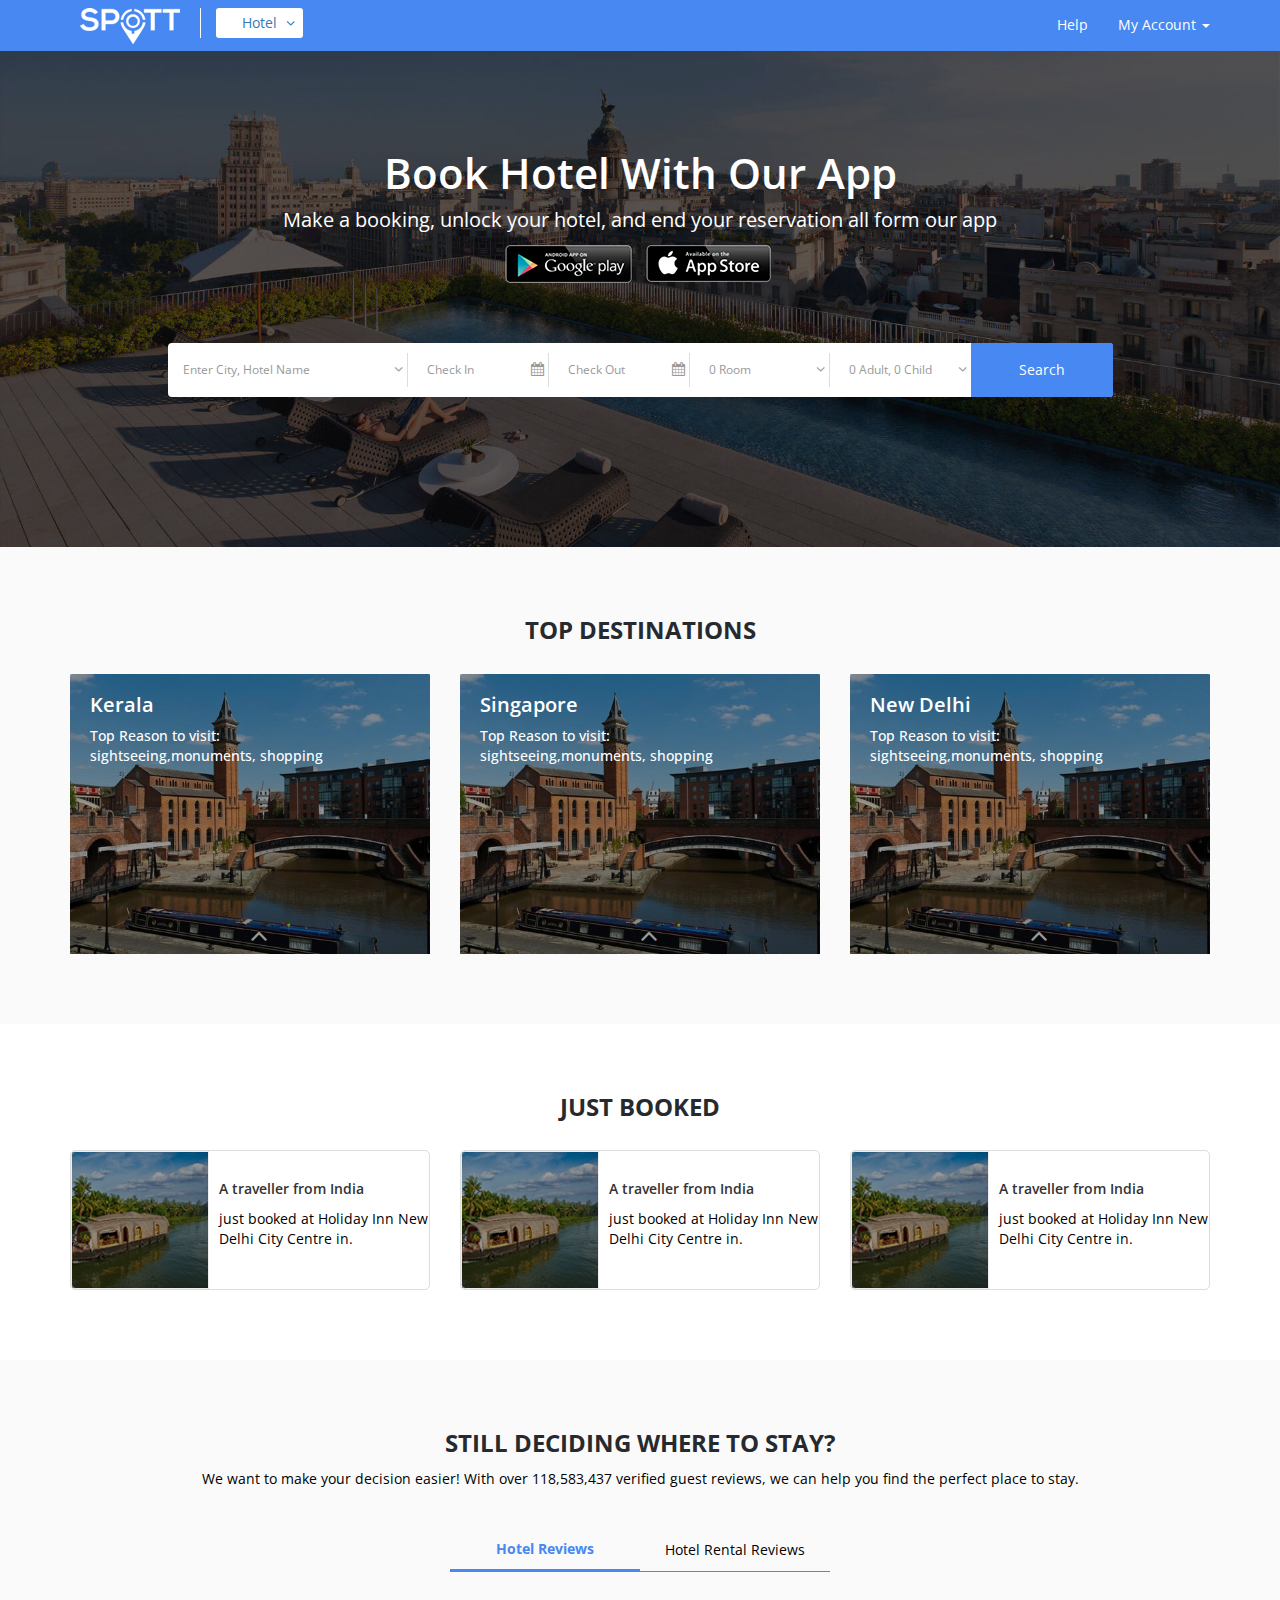
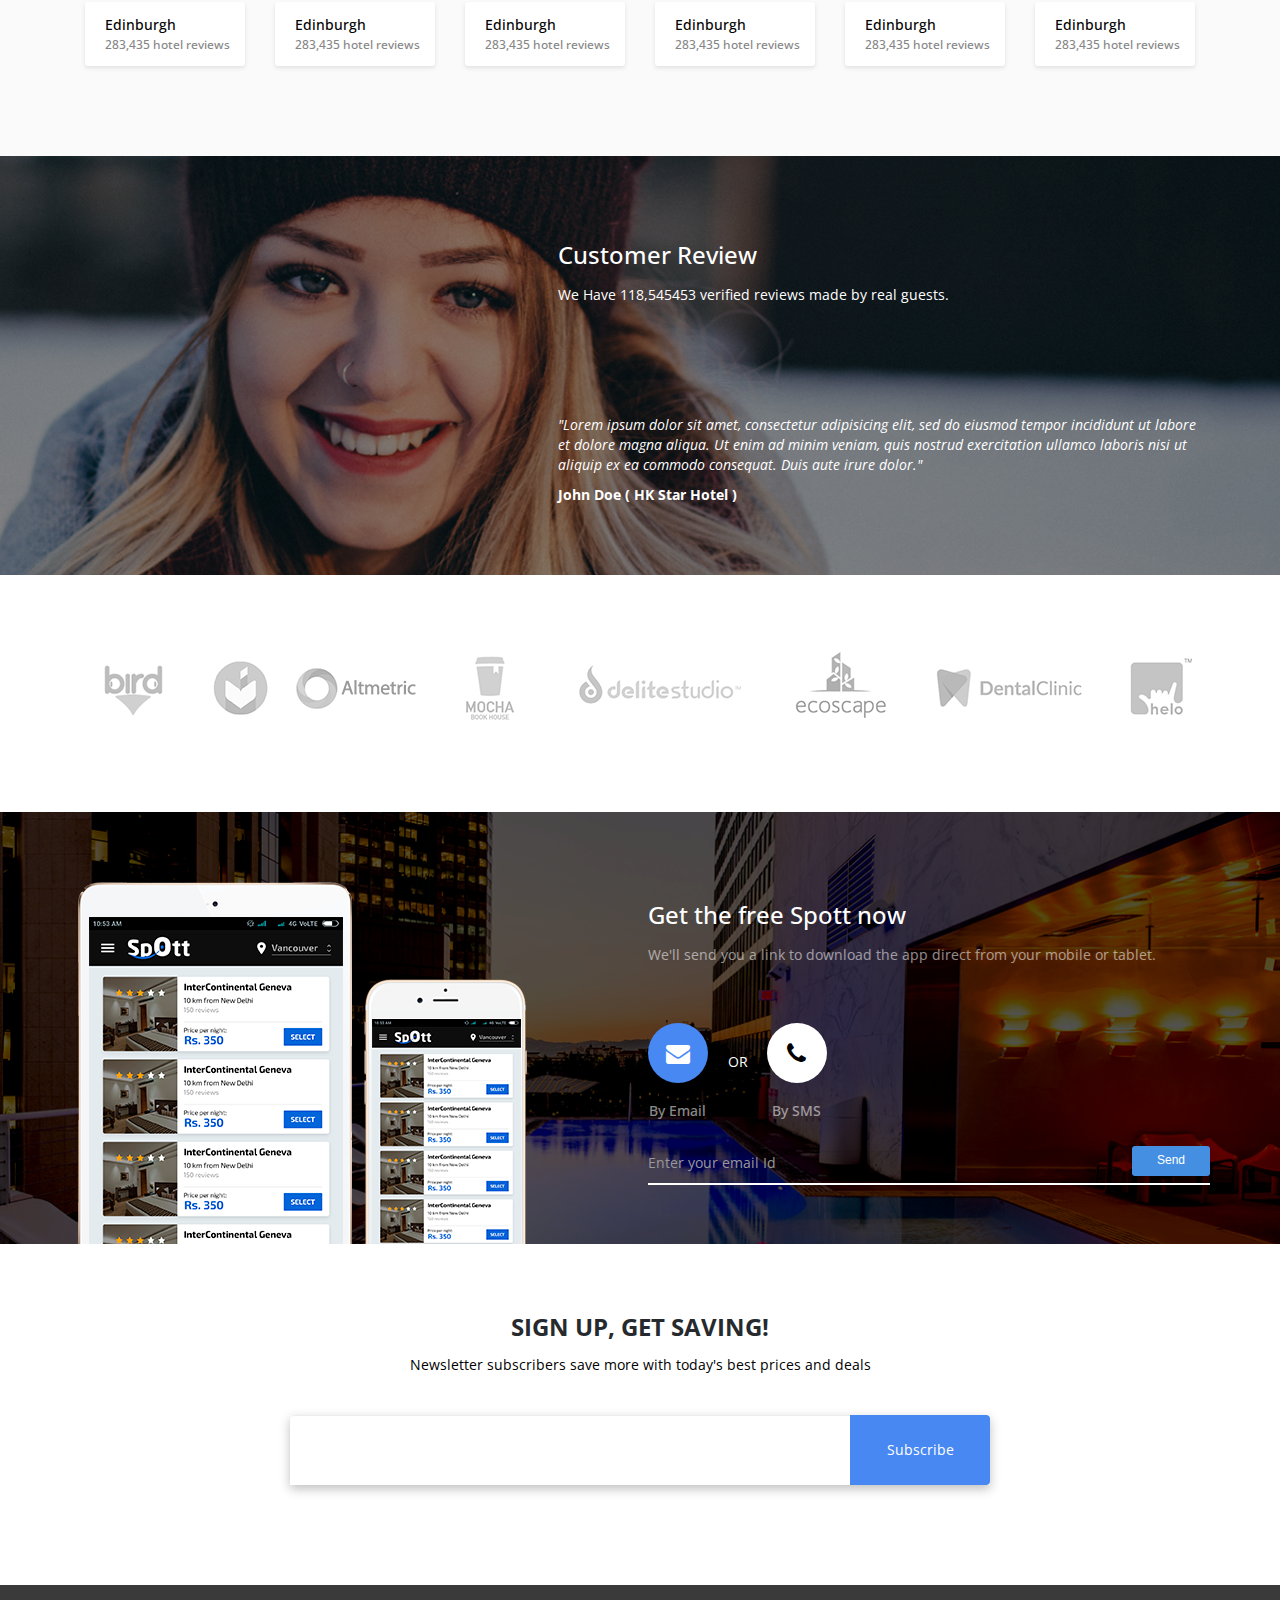
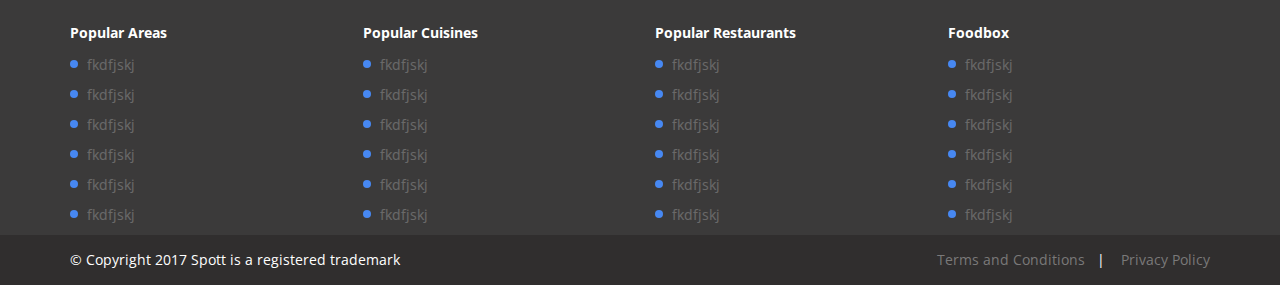
<file: index.html>
<!DOCTYPE html>
<html lang="en">
  <head>
    <meta charset="utf-8">
    <meta http-equiv="X-UA-Compatible" content="IE=edge">
    <meta name="viewport" content="width=device-width, initial-scale=1">
    <!-- The above 3 meta tags *must* come first in the head; any other head content must come *after* these tags -->
    <title>SPOTT | Hotel</title>

    <!-- Bootstrap -->
    <link href="css/bootstrap.min.css" rel="stylesheet">
    <link href="css/normalize.css" rel="stylesheet">
    <link href="css/hotel-theme.css" rel="stylesheet">
    <link href="css/media.css" rel="stylesheet">
	<link href="https://fonts.googleapis.com/css?family=Alegreya+Sans:100,300,400,500,700,800,900" rel="stylesheet">
	<link href="https://maxcdn.bootstrapcdn.com/font-awesome/4.7.0/css/font-awesome.min.css" rel="stylesheet">
  </head>
  <body>
    
	<header class="navbar navbar-blue navbar-fixed-top">
		<div class="container">
			<!-- Brand and toggle get grouped for better mobile display -->
			<div class="navbar-header">
			  <button type="button" class="navbar-toggle collapsed" data-toggle="collapse" data-target="#bs-example-navbar-collapse-1" aria-expanded="false">
				<span class="sr-only">Toggle navigation</span>
				<span class="icon-bar"></span>
				<span class="icon-bar"></span>
				<span class="icon-bar"></span>
			  </button>
			  <a href="#">
				<img src="img/spott-logo.png" alt="SPOTT" title="SPOTT"/>
			  </a>
			</div>
			<!-- Collect the nav links, forms, and other content for toggling -->
			<div class="collapse navbar-collapse" id="bs-example-navbar-collapse-1">
			  <ul class="nav navbar-nav nav-left">
				<li class="dropdown">
				  <a href="#" class="dropdown-toggle" data-toggle="dropdown" role="button" aria-haspopup="true" aria-expanded="false">Hotel <span class="fa fa-angle-down"></span> </a>
				  <ul class="dropdown-menu">
					<li><a href="#">Restaurants</a></li>
					<li><a href="#">Hotel</a></li>
				  </ul>
				</li>
			  </ul>
			  <ul class="nav navbar-nav navbar-right">
				<li><a href="#">Help</a></li>
				
				<li class="dropdown">
				  <a href="#" class="dropdown-toggle" data-toggle="dropdown" role="button" aria-haspopup="true" aria-expanded="false">My Account <span class="caret"></span></a>
				  <ul class="dropdown-menu">
					<li><a href="" data-toggle="modal" data-target="#Loginpop">Login</a></li>
					<li><a href="#" data-toggle="modal" data-target="#SignupPop">Signup</a></li>
				  </ul>
				</li>
			  </ul>
			</div><!-- /.navbar-collapse -->
		</div>
	</header>
	
	<section class="hotel-banner-bg">
		<div class="container">
			<div class="row">
			<div class="col-md-12 col-xs-12">
				<div class="banner-text text-center">
					<h1>Book Hotel With Our App</h1>
					<p>Make a booking, unlock your hotel, and end your reservation  all form  our app</p>
					<ul class="list-inline">
						<li><a href="#"><img src="img/google-play.png" alt="" title=""/></a></li>
						<li><a href="#"><img src="img/app-store.png" alt="" title=""/></a></li>
					</ul>
				</div>
			</div>
			</div>
			
			<div class="row">
				<div class="col-md-10 col-md-offset-1">
					<div class="hotel-search-form">
						<form>
							
							<ul class="spott-hotel-form">
								<li class="dt-form-field">
									<input type="text" class="form-control" placeholder="Enter City, Hotel Name">
									<i class="fa fa-angle-down"></i>
								</li>
								<li class="dt-form-field">
									<input type="text" class="form-control" placeholder="Check In">
									<i class="fa fa-calendar"></i>
								</li>
								<li class="dt-form-field">
									<input type="text" class="form-control" placeholder="Check Out">
									<i class="fa fa-calendar"></i>
								</li>
								<li class="dt-form-field">
									<select class="form-control">
										<option>0 Room</option>
										<option>1 Room</option>
										<option>2 Room</option>
										<option>3 Room</option>
									</select>
									<i class="fa fa-angle-down"></i>
								</li>
								<li class="dt-form-field">
									<span class="">0 Adult, 0 Child</span>
									<i class="fa fa-angle-down"></i>
								</li>
							</ul>
							
							<p class="spt-from-submit">
								<button type="submit">Search</button>
							</p>
						</form>
					</div>
				</div>
			</div>
		</div>
	</section>
	
	
	<section class="top-destination">
		<div class="container">
			<div class="row">
				<div class="heading">
					<h1>Top Destinations</h1>
				</div>
			</div>
			
			<div class="row">
				
				<div class="col-md-4 col-xs-12">
					<div class="top-cities">
						<div class="city-img"></div>
						<div class="city-name">
							<h2>Kerala</h2>
						</div>
						<div class="top-reason">
							<h3>Top Reason to visit:<br>
							sightseeing,monuments, shopping</h3>
							<ul class="list-unstyled" style="display:none;">
								<li>Hotels</li>
								<li>Apartment</li>
								<li>More in mumbai</li>
							</ul>
						</div>
						<span class="arrow"><i class="fa fa-angle-up" aria-hidden="true"></i></span>
					</div>
				</div>
				<div class="col-md-4 col-xs-12">
					<div class="top-cities">
						<div class="city-img"></div>
						<div class="city-name">
							<h2>Singapore</h2>
						</div>
						<div class="top-reason">
							<h3>Top Reason to visit:<br>
							sightseeing,monuments, shopping</h3>
							<ul class="list-unstyled" style="display:none;">
								<li>Hotels</li>
								<li>Apartment</li>
								<li>More in mumbai</li>
							</ul>
						</div>
						<span class="arrow"><i class="fa fa-angle-up" aria-hidden="true"></i></span>
					</div>
				</div>
				<div class="col-md-4 col-xs-12">
					<div class="top-cities">
						<div class="city-img"></div>
						<div class="city-name">
							<h2>New Delhi</h2>
						</div>
						<div class="top-reason">
							<h3>Top Reason to visit:<br>
							sightseeing,monuments, shopping</h3>
							<ul class="list-unstyled" style="display:none;">
								<li>Hotels</li>
								<li>Apartment</li>
								<li>More in mumbai</li>
							</ul>
						</div>
						<span class="arrow"><i class="fa fa-angle-up" aria-hidden="true"></i></span>
					</div>
				</div>
			</div>
		</div>
	</section>
	
	<section class="just-booked">
		<div class="container">
			<div class="row">
				<div class="heading">
					<h1>Just Booked</h1>
				</div>
			</div>
			
			<div class="row">
				<div class="col-md-4 col-sm-4 col-xs-12">
					<div class="jb-box">
						<div class="hotel-img"></div>
						<div class="hotel-content">
							<h3>A traveller from India</h3>
							<p>just booked at Holiday Inn New Delhi City Centre in.</p>
						</div>
					</div>
				</div>
				<div class="col-md-4 col-sm-4 col-xs-12">
					<div class="jb-box">
						<div class="hotel-img"></div>
						<div class="hotel-content">
							<h3>A traveller from India</h3>
							<p>just booked at Holiday Inn New Delhi City Centre in.</p>
						</div>
					</div>
				</div>
				<div class="col-md-4 col-sm-4 col-xs-12">
					<div class="jb-box">
						<div class="hotel-img"></div>
						<div class="hotel-content">
							<h3>A traveller from India</h3>
							<p>just booked at Holiday Inn New Delhi City Centre in.</p>
						</div>
					</div>
				</div>
			</div>
		</div>
	</section>
	
	<section class="why-us">
		<div class="container">
			<div class="row">
			<div class="col-md-12">
				<div class="heading">
					<h1>Still Deciding where to stay?</h1>
					<p>We want to make your decision easier! With over 118,583,437 verified guest reviews, we can help you find the perfect place to stay.</p>
				</div>
			</div>
			</div>
			
			<div class="row">
			<div class="col-md-12">
				<div class="hotel-review-tab">
					<ul class="nav nav-tabs text-center">
						<li class="active"><a data-toggle="tab" href="#hotel-review">Hotel Reviews</a></li>
						<li><a data-toggle="tab" href="#hotel-rental-review">Hotel Rental Reviews</a></li>
					</ul>
					
					<div class="tab-content review-content">
						<div id="hotel-review" class="tab-pane fade in active">
							<div class="row">
								<div class="col-md-12 col-sm-12 col-xs-12">
									<div class="col-md-2 col-sm-3 col-xs-6">
										<div class="total-review-box">
											<h2>Edinburgh</h2>
											<h3>283,435 hotel reviews</h3>
										</div>
									</div>
									<div class="col-md-2 col-sm-3 col-xs-6">
										<div class="total-review-box">
											<h2>Edinburgh</h2>
											<h3>283,435 hotel reviews</h3>
										</div>
									</div>
									<div class="col-md-2 col-sm-3 col-xs-6">
										<div class="total-review-box">
											<h2>Edinburgh</h2>
											<h3>283,435 hotel reviews</h3>
										</div>
									</div>
									<div class="col-md-2 col-sm-3 col-xs-6">
										<div class="total-review-box">
											<h2>Edinburgh</h2>
											<h3>283,435 hotel reviews</h3>
										</div>
									</div>
									<div class="col-md-2 col-sm-3 col-xs-6">
										<div class="total-review-box">
											<h2>Edinburgh</h2>
											<h3>283,435 hotel reviews</h3>
										</div>
									</div>
									<div class="col-md-2 col-sm-3 col-xs-6">
										<div class="total-review-box">
											<h2>Edinburgh</h2>
											<h3>283,435 hotel reviews</h3>
										</div>
									</div>
								</div>
							</div>
						</div>
						
						<div id="hotel-rental-review" class="tab-pane fade">
							<div class="row">
								<div class="col-md-12 col-xs-12">
									<div class="col-md-2 col-sm-3 col-xs-6">
										<div class="total-review-box">
											<h2>Edinburgh</h2>
											<h3>283,435 hotel reviews</h3>
										</div>
									</div>
									<div class="col-md-2 col-sm-3 col-xs-6">
										<div class="total-review-box">
											<h2>Edinburgh</h2>
											<h3>283,435 hotel reviews</h3>
										</div>
									</div>
									<div class="col-md-2 col-sm-3 col-xs-6">
										<div class="total-review-box">
											<h2>Edinburgh</h2>
											<h3>283,435 hotel reviews</h3>
										</div>
									</div>
									<div class="col-md-2 col-sm-3 col-xs-6">
										<div class="total-review-box">
											<h2>Edinburgh</h2>
											<h3>283,435 hotel reviews</h3>
										</div>
									</div>
									<div class="col-md-2 col-sm-3 col-xs-6">
										<div class="total-review-box">
											<h2>Edinburgh</h2>
											<h3>283,435 hotel reviews</h3>
										</div>
									</div>
									<div class="col-md-2 col-sm-3 col-xs-6">
										<div class="total-review-box">
											<h2>Edinburgh</h2>
											<h3>283,435 hotel reviews</h3>
										</div>
									</div>
								</div>
							</div>
						</div>
					</div>
				</div>
			</div>
			</div>
		</div>
	</section>
	
	<section class="customer-review">
		<div class="container">
			<div class="row">
				<div class="col-sm-7 col-sm-push-5">
					<div class="customer-review-heading">
						<h1>Customer Review</h1>
						<p>We Have 118,545453 verified reviews made by real guests.</p>
					</div>
					
					<div class="customer-review-content">
						<p>"Lorem ipsum dolor sit amet, consectetur adipisicing elit, sed do eiusmod tempor incididunt ut labore et dolore magna aliqua. Ut enim ad minim veniam, quis nostrud exercitation ullamco laboris nisi ut aliquip ex ea commodo consequat. Duis aute irure dolor."</p>
						<strong>John Doe ( HK Star Hotel )</strong>
					</div>
				</div>
			</div>
		</div>
	</section>
	
	
	<section class="our-clients">
		<div class="container">
			<div class="row">
			<div class="col-md-12">
				<div class="client-list text-center">
					<ul class="list-inline">
						<li><img src="img/1.png" alt="Client 1" title="Client 1"/></li>
						<li><img src="img/2.png" alt="Client 2" title="Client 2"/></li>
						<li><img src="img/3.png" alt="Client 3" title="Client 3"/></li>
						<li><img src="img/4.png" alt="Client 4" title="Client 4"/></li>
						<li><img src="img/5.png" alt="Client 5" title="Client 5"/></li>
						<li><img src="img/6.png" alt="Client 6" title="Client 6"/></li>
						<li><img src="img/7.png" alt="Client 7" title="Client 7"/></li>
						<li><img src="img/8.png" alt="Client 8" title="Client 8"/></li>
					</ul>
				</div>
			</div>
			</div>
		</div>
	</section>
	
	
	
	<section class="get-app">
		<div class="container">
			<div class="row">
				<div class="col-md-5 col-sm-5 col-xs-12">
					<div class="spott-app-img">
						<img src="img/spott-app-img.png" alt="" title=""/>
					</div>
				</div>
				
				<div class="col-md-7 col-sm-7 col-xs-12">
					<div class="app-container">
						<div class="get-app-heading">
							<h2>Get the free Spott now</h2>
							<p>We'll send you a link to download the app direct from your mobile or tablet.</p>
						</div>
						
						<div class="get-app-form">
							<form>
							<ul class="list-inline">
								<li class="active">
									<span><i class="fa fa-envelope"></i></span>
									<h3>By Email</h3>
								</li>
								<span class="or">OR</span>
								<li>
									<span><i class="fa fa-phone"></i></span>
									<h3>By SMS</h3>
								</li>
							</ul>
							
							<div class="get-app-input">
								<input type="text" class="form-control" placeholder="Enter your email Id"/>
								<button type="submit">Send</button>
							</div>
							
							
							</form>
						</div>
						
						
					</div>
				</div>
				
				
			</div>
		</div>
	</section>
	
	
	<section class="subscribe-us">
		<div class="container">
			<div class="row">
			<div class="col-md-12">
				<div class="heading text-center">
					<h1>Sign up, get saving!</h1>
					<p>Newsletter subscribers save more with today's best prices and deals</p>
				</div>
			</div>
			</div>
			
			<div class="row">
			<div class="col-md-12">
				<div class="subscribe-form">
					<form>
						<div class = "input-group">
							<input type = "text" class = "form-control">
						   <span class = "input-group-btn">
							<button class = "btn btn-default" type = "button">Subscribe</button>
						   </span>
						</div><!-- /input-group -->
					</form>
				</div>
			</div>
			</div>
		</div>
	</section>
	
	<footer>
		<div class="container">
			<div class="row">
				<div class="col-md-3 col-xs-12">
					<div class="fw-heading">
						<h4>Popular Areas</h4>
					</div>
					<div class="fw-list">
						<ul class="list-unstyled list-style">
							<li><a href="#">fkdfjskj</a></li>
							<li><a href="#">fkdfjskj</a></li>
							<li><a href="#">fkdfjskj</a></li>
							<li><a href="#">fkdfjskj</a></li>
							<li><a href="#">fkdfjskj</a></li>
							<li><a href="#">fkdfjskj</a></li>
						</ul>
					</div>
				</div>
				
				<div class="col-md-3 col-xs-12">
					<div class="fw-heading">
						<h4>Popular Cuisines</h4>
					</div>
					<div class="fw-list">
						<ul class="list-unstyled list-style">
							<li><a href="#">fkdfjskj</a></li>
							<li><a href="#">fkdfjskj</a></li>
							<li><a href="#">fkdfjskj</a></li>
							<li><a href="#">fkdfjskj</a></li>
							<li><a href="#">fkdfjskj</a></li>
							<li><a href="#">fkdfjskj</a></li>
						</ul>
					</div>
				</div>
				
				<div class="col-md-3 col-xs-12">
					<div class="fw-heading">
						<h4>Popular Restaurants</h4>
					</div>
					<div class="fw-list">
						<ul class="list-unstyled list-style">
							<li><a href="#">fkdfjskj</a></li>
							<li><a href="#">fkdfjskj</a></li>
							<li><a href="#">fkdfjskj</a></li>
							<li><a href="#">fkdfjskj</a></li>
							<li><a href="#">fkdfjskj</a></li>
							<li><a href="#">fkdfjskj</a></li>
						</ul>
					</div>
				</div>
				
				<div class="col-md-3 col-xs-12">
					<div class="fw-heading">
						<h4>Foodbox</h4>
					</div>
					<div class="fw-list">
						<ul class="list-unstyled list-style">
							<li><a href="#">fkdfjskj</a></li>
							<li><a href="#">fkdfjskj</a></li>
							<li><a href="#">fkdfjskj</a></li>
							<li><a href="#">fkdfjskj</a></li>
							<li><a href="#">fkdfjskj</a></li>
							<li><a href="#">fkdfjskj</a></li>
						</ul>
					</div>
				</div>
				
				
			</div>
		</div>
		
		<div class="footer-bottom">
			<div class="container">
				<div class="row">
					<div class="col-md-6 col-sm-6 col-xs-12">
						<p>© Copyright 2017 Spott is a registered trademark</p>
					</div>
					
					<div class="col-md-6 col-sm-6 col-xs-12">
						<p class="text-right">
							<a href="#" title="">Terms and Conditions</a>&nbsp;&nbsp;&nbsp;|&nbsp;&nbsp;&nbsp;
							<a href="#" title="">Privacy Policy</a>
						</p>
					</div>
				</div>
			</div>
		</div>
		
		
	</footer>
	
	
	<!-- HTML5 shim and Respond.js for IE8 support of HTML5 elements and media queries -->
    <!-- WARNING: Respond.js doesn't work if you view the page via file:// -->
    <!--[if lt IE 9]>
      <script src="https://oss.maxcdn.com/html5shiv/3.7.3/html5shiv.min.js"></script>
      <script src="https://oss.maxcdn.com/respond/1.4.2/respond.min.js"></script>
    <![endif]-->
    <!-- jQuery (necessary for Bootstrap's JavaScript plugins) -->
    <script src="https://ajax.googleapis.com/ajax/libs/jquery/1.12.4/jquery.min.js"></script>
    <!-- Include all compiled plugins (below), or include individual files as needed -->
    <script src="js/bootstrap.min.js"></script>
  </body>
</html>
</file>
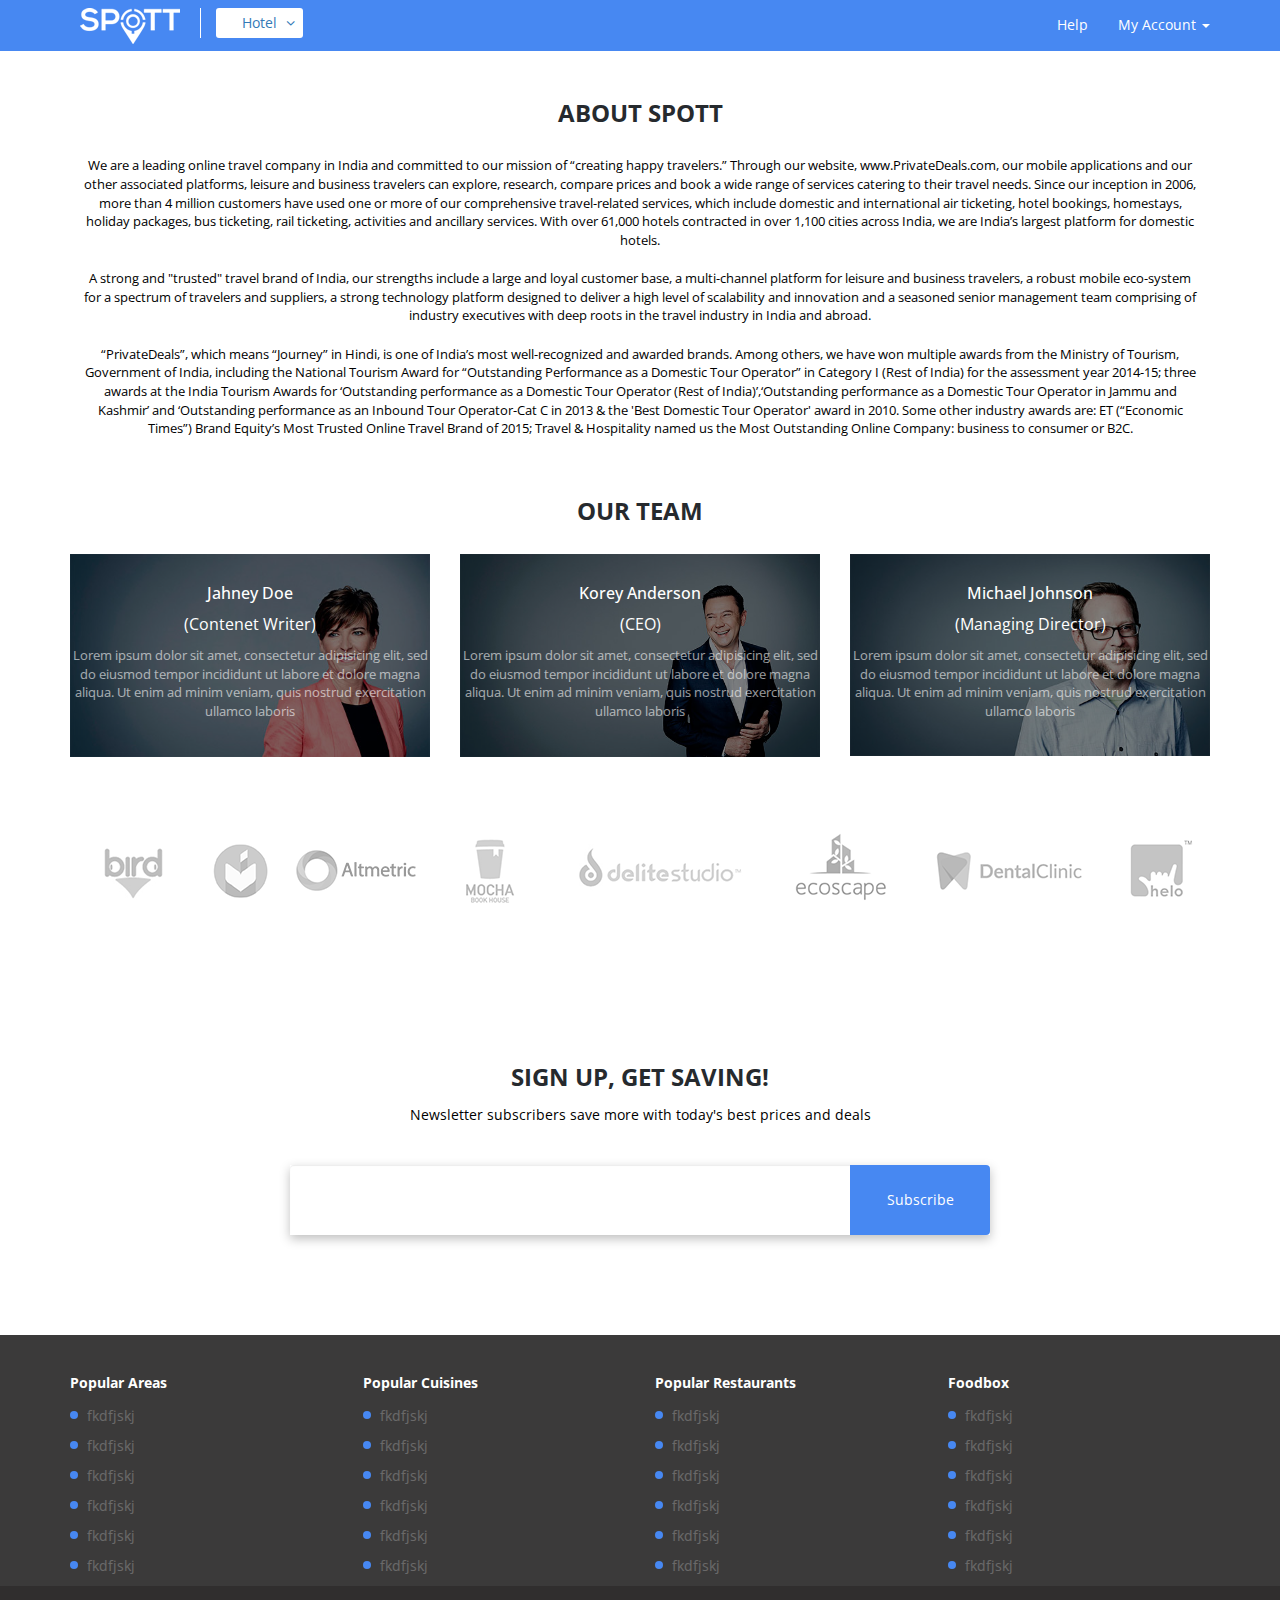
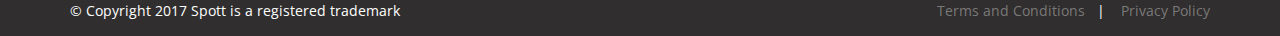
<file: about.html>
<!DOCTYPE html>
<html lang="en">

    <head>
        <meta charset="utf-8">
        <meta http-equiv="X-UA-Compatible" content="IE=edge">
        <meta name="viewport" content="width=device-width, initial-scale=1">
        <!-- The above 3 meta tags *must* come first in the head; any other head content must come *after* these tags -->
        <title>SPOTT | Hotel</title>
        <!-- Bootstrap -->
        <link href="css/bootstrap.min.css" rel="stylesheet">
        <link href="css/normalize.css" rel="stylesheet">
        <link href="css/hotel-theme.css" rel="stylesheet">
        <link href="css/media.css" rel="stylesheet">
        <link href="https://fonts.googleapis.com/css?family=Alegreya+Sans:100,300,400,500,700,800,900" rel="stylesheet">
        <link href="https://maxcdn.bootstrapcdn.com/font-awesome/4.7.0/css/font-awesome.min.css" rel="stylesheet">
    </head>

    <body>
        <header class="navbar navbar-blue navbar-fixed-top">
            <div class="container">
                <!-- Brand and toggle get grouped for better mobile display -->
                <div class="navbar-header">
                    <button type="button" class="navbar-toggle collapsed" data-toggle="collapse" data-target="#bs-example-navbar-collapse-1" aria-expanded="false">
                        <span class="sr-only">Toggle navigation</span>
                        <span class="icon-bar"></span>
                        <span class="icon-bar"></span>
                        <span class="icon-bar"></span>
                    </button>
                    <a href="#">
				<img src="img/spott-logo.png" alt="SPOTT" title="SPOTT"/>
			  </a>
                </div>
                <!-- Collect the nav links, forms, and other content for toggling -->
                <div class="collapse navbar-collapse" id="bs-example-navbar-collapse-1">
                    <ul class="nav navbar-nav nav-left">
                        <li class="dropdown">
                            <a href="#" class="dropdown-toggle" data-toggle="dropdown" role="button" aria-haspopup="true" aria-expanded="false">Hotel <span class="fa fa-angle-down"></span> </a>
                            <ul class="dropdown-menu">
                                <li><a href="#">Restaurants</a></li>
                                <li><a href="#">Hotel</a></li>
                            </ul>
                        </li>
                    </ul>
                    <ul class="nav navbar-nav navbar-right">
                        <li><a href="#">Help</a></li>
                        <li class="dropdown">
                            <a href="#" class="dropdown-toggle" data-toggle="dropdown" role="button" aria-haspopup="true" aria-expanded="false">My Account <span class="caret"></span></a>
                            <ul class="dropdown-menu">
                                <li><a href="" data-toggle="modal" data-target="#Loginpop">Login</a></li>
                                <li><a href="#" data-toggle="modal" data-target="#SignupPop">Signup</a></li>
                            </ul>
                        </li>
                    </ul>
                </div>
                <!-- /.navbar-collapse -->
            </div>
        </header>
        <!-- Aout US -->
        <section class="about-us">
            <div class="container">
                <div class="row">
                    <div class="heading text-center">
                        <h1>About spott</h1>
                        <p>We are a leading online travel company in India and committed to our mission of “creating happy travelers.” Through our website, www.PrivateDeals.com, our mobile applications and our other associated platforms, leisure and business travelers can explore, research, compare prices and book a wide range of services catering to their travel needs. Since our inception in 2006, more than 4 million customers have used one or more of our comprehensive travel-related services, which include domestic and international air ticketing, hotel bookings, homestays, holiday packages, bus ticketing, rail ticketing, activities and ancillary services. With over 61,000 hotels contracted in over 1,100 cities across India, we are India’s largest platform for domestic hotels.
                        </p>
                        <p>A strong and "trusted" travel brand of India, our strengths include a large and loyal customer base, a multi-channel platform for leisure and business travelers, a robust mobile eco-system for a spectrum of travelers and suppliers, a strong technology platform designed to deliver a high level of scalability and innovation and a seasoned senior management team comprising of industry executives with deep roots in the travel industry in India and abroad.
                        </p>
                        <p>“PrivateDeals”, which means “Journey” in Hindi, is one of India’s most well-recognized and awarded brands. Among others, we have won multiple awards from the Ministry of Tourism, Government of India, including the National Tourism Award for “Outstanding Performance as a Domestic Tour Operator” in Category I (Rest of India) for the assessment year 2014-15; three awards at the India Tourism Awards for ‘Outstanding performance as a Domestic Tour Operator (Rest of India)’,‘Outstanding performance as a Domestic Tour Operator in Jammu and Kashmir’ and ‘Outstanding performance as an Inbound Tour Operator-Cat C in 2013 & the 'Best Domestic Tour Operator' award in 2010. Some other industry awards are: ET (“Economic Times”) Brand Equity’s Most Trusted Online Travel Brand of 2015; Travel & Hospitality named us the Most Outstanding Online Company: business to consumer or B2C.</p>
                    </div>
                </div>
            </div>
        </section>
        <!-- End Aout US -->

        <!-- Our Team -->
        <section class="our-team">
            <div class="container">
                <div class="row">
                    <div class="heading">
                        <h1>Our team</h1>
                    </div>
                </div>
                <div class="row">
                	<div class="col-md-4 col-sm-4 col-xs-12">
                		<div class="our-img">
                			<img src="img/team1.jpg" class="img-responsive" alt="not found">
                			<div class="team-content text-center">
                				<h1>Jahney Doe</h1>
                				<p class="content-writer">(Contenet Writer)</p>
                				<p>Lorem ipsum dolor sit amet, consectetur adipisicing elit, sed do eiusmod tempor incididunt ut labore et dolore magna aliqua. Ut enim ad minim veniam, quis nostrud exercitation ullamco laboris</p>
                			</div>
                		</div>
                	</div>
                	<div class="col-md-4 col-sm-4 col-xs-12">
                		<div class="our-img">
                			<img src="img/team2.jpg" class="img-responsive" alt="not found">
                			<div class="team-content text-center">
                				<h1>Korey Anderson</h1>
                				<p class="content-writer">(CEO)</p>
                				<p>Lorem ipsum dolor sit amet, consectetur adipisicing elit, sed do eiusmod tempor incididunt ut labore et dolore magna aliqua. Ut enim ad minim veniam, quis nostrud exercitation ullamco laboris</p>
                			</div>
                		</div>
                	</div>
                	<div class="col-md-4 col-sm-4 col-xs-12">
                		<div class="our-img">
                			<img src="img/team3.jpg" class="img-responsive" alt="not found">
                			<div class="team-content text-center">
                				<h1>Michael Johnson</h1>
                				<p class="content-writer">(Managing Director)</p>
                				<p>Lorem ipsum dolor sit amet, consectetur adipisicing elit, sed do eiusmod tempor incididunt ut labore et dolore magna aliqua. Ut enim ad minim veniam, quis nostrud exercitation ullamco laboris</p>
                			</div>
                		</div>
                	</div>
                </div>
            </div>
        </section>
        <!-- End Our Team -->

        <section class="our-clients">
            <div class="container">
                <div class="row">
                    <div class="col-md-12">
                        <div class="client-list text-center">
                            <ul class="list-inline">
                                <li><img src="img/1.png" alt="Client 1" title="Client 1" /></li>
                                <li><img src="img/2.png" alt="Client 2" title="Client 2" /></li>
                                <li><img src="img/3.png" alt="Client 3" title="Client 3" /></li>
                                <li><img src="img/4.png" alt="Client 4" title="Client 4" /></li>
                                <li><img src="img/5.png" alt="Client 5" title="Client 5" /></li>
                                <li><img src="img/6.png" alt="Client 6" title="Client 6" /></li>
                                <li><img src="img/7.png" alt="Client 7" title="Client 7" /></li>
                                <li><img src="img/8.png" alt="Client 8" title="Client 8" /></li>
                            </ul>
                        </div>
                    </div>
                </div>
            </div>
        </section>
        <section class="subscribe-us">
            <div class="container">
                <div class="row">
                    <div class="col-md-12">
                        <div class="heading text-center">
                            <h1>Sign up, get saving!</h1>
                            <p>Newsletter subscribers save more with today's best prices and deals</p>
                        </div>
                    </div>
                </div>
                <div class="row">
                    <div class="col-md-12">
                        <div class="subscribe-form">
                            <form>
                                <div class="input-group">
                                    <input type="text" class="form-control">
                                    <span class="input-group-btn">
							<button class = "btn btn-default" type = "button">Subscribe</button>
						   </span>
                                </div>
                                <!-- /input-group -->
                            </form>
                        </div>
                    </div>
                </div>
            </div>
        </section>
        <footer>
            <div class="container">
                <div class="row">
                    <div class="col-md-3 col-xs-12">
                        <div class="fw-heading">
                            <h4>Popular Areas</h4>
                        </div>
                        <div class="fw-list">
                            <ul class="list-unstyled list-style">
                                <li><a href="#">fkdfjskj</a></li>
                                <li><a href="#">fkdfjskj</a></li>
                                <li><a href="#">fkdfjskj</a></li>
                                <li><a href="#">fkdfjskj</a></li>
                                <li><a href="#">fkdfjskj</a></li>
                                <li><a href="#">fkdfjskj</a></li>
                            </ul>
                        </div>
                    </div>
                    <div class="col-md-3 col-xs-12">
                        <div class="fw-heading">
                            <h4>Popular Cuisines</h4>
                        </div>
                        <div class="fw-list">
                            <ul class="list-unstyled list-style">
                                <li><a href="#">fkdfjskj</a></li>
                                <li><a href="#">fkdfjskj</a></li>
                                <li><a href="#">fkdfjskj</a></li>
                                <li><a href="#">fkdfjskj</a></li>
                                <li><a href="#">fkdfjskj</a></li>
                                <li><a href="#">fkdfjskj</a></li>
                            </ul>
                        </div>
                    </div>
                    <div class="col-md-3 col-xs-12">
                        <div class="fw-heading">
                            <h4>Popular Restaurants</h4>
                        </div>
                        <div class="fw-list">
                            <ul class="list-unstyled list-style">
                                <li><a href="#">fkdfjskj</a></li>
                                <li><a href="#">fkdfjskj</a></li>
                                <li><a href="#">fkdfjskj</a></li>
                                <li><a href="#">fkdfjskj</a></li>
                                <li><a href="#">fkdfjskj</a></li>
                                <li><a href="#">fkdfjskj</a></li>
                            </ul>
                        </div>
                    </div>
                    <div class="col-md-3 col-xs-12">
                        <div class="fw-heading">
                            <h4>Foodbox</h4>
                        </div>
                        <div class="fw-list">
                            <ul class="list-unstyled list-style">
                                <li><a href="#">fkdfjskj</a></li>
                                <li><a href="#">fkdfjskj</a></li>
                                <li><a href="#">fkdfjskj</a></li>
                                <li><a href="#">fkdfjskj</a></li>
                                <li><a href="#">fkdfjskj</a></li>
                                <li><a href="#">fkdfjskj</a></li>
                            </ul>
                        </div>
                    </div>
                </div>
            </div>
            <div class="footer-bottom">
                <div class="container">
                    <div class="row">
                        <div class="col-md-6 col-sm-6 col-xs-12">
                            <p>© Copyright 2017 Spott is a registered trademark</p>
                        </div>
                        <div class="col-md-6 col-sm-6 col-xs-12">
                            <p class="text-right">
                                <a href="#" title="">Terms and Conditions</a>&nbsp;&nbsp;&nbsp;|&nbsp;&nbsp;&nbsp;
                                <a href="#" title="">Privacy Policy</a>
                            </p>
                        </div>
                    </div>
                </div>
            </div>
        </footer>
        <!-- HTML5 shim and Respond.js for IE8 support of HTML5 elements and media queries -->
        <!-- WARNING: Respond.js doesn't work if you view the page via file:// -->
        <!--[if lt IE 9]>
      <script src="https://oss.maxcdn.com/html5shiv/3.7.3/html5shiv.min.js"></script>
      <script src="https://oss.maxcdn.com/respond/1.4.2/respond.min.js"></script>
    <![endif]-->
        <!-- jQuery (necessary for Bootstrap's JavaScript plugins) -->
        <script src="https://ajax.googleapis.com/ajax/libs/jquery/1.12.4/jquery.min.js"></script>
        <!-- Include all compiled plugins (below), or include individual files as needed -->
        <script src="js/bootstrap.min.js"></script>
    </body>

</html>
</file>
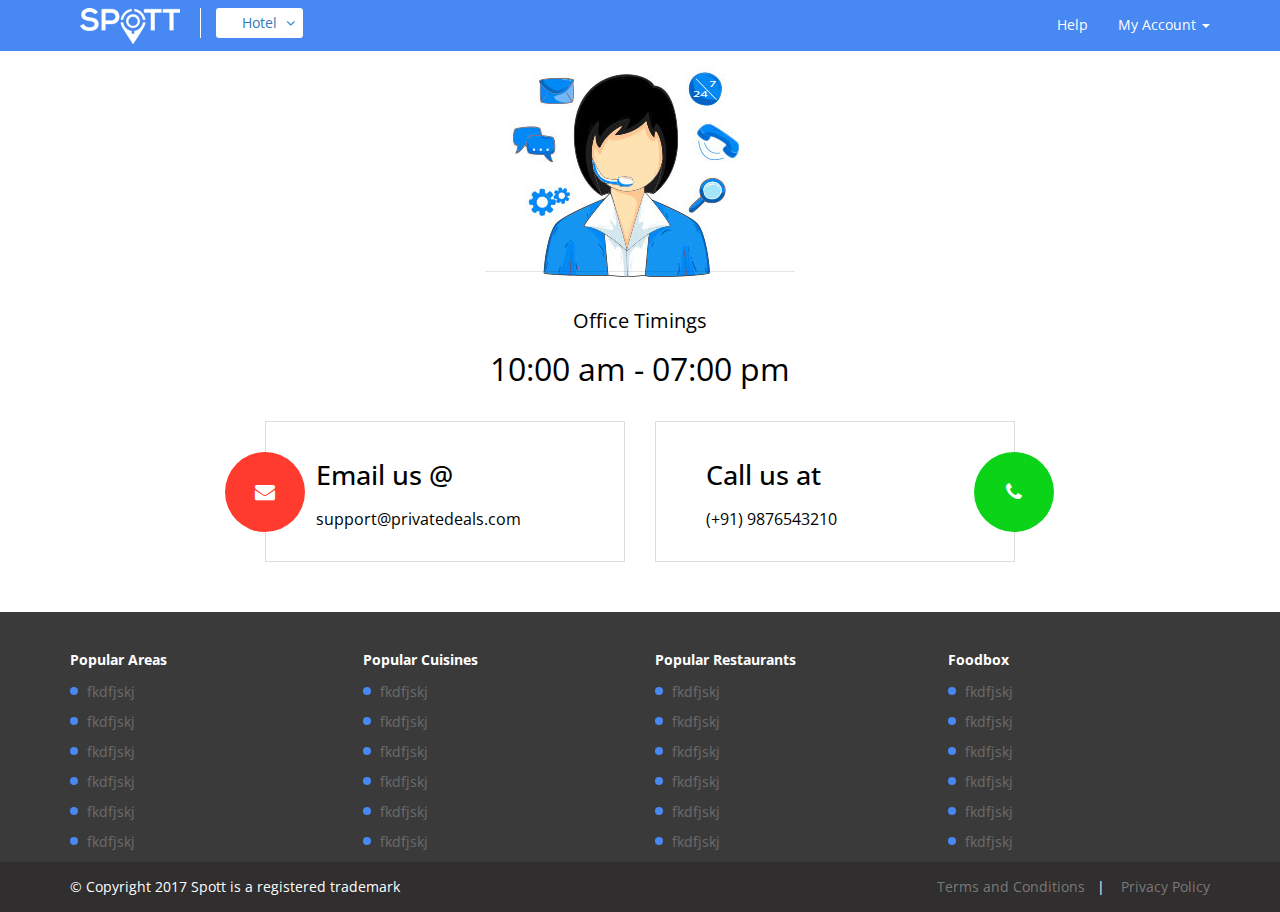
<file: contact-us.html>
<!DOCTYPE html>
<html lang="en">

    <head>
        <meta charset="utf-8">
        <meta http-equiv="X-UA-Compatible" content="IE=edge">
        <meta name="viewport" content="width=device-width, initial-scale=1">
        <!-- The above 3 meta tags *must* come first in the head; any other head content must come *after* these tags -->
        <title>SPOTT | Hotel</title>
        <!-- Bootstrap -->
        <link href="css/bootstrap.min.css" rel="stylesheet">
        <link href="css/normalize.css" rel="stylesheet">
        <link href="css/hotel-theme.css" rel="stylesheet">
        <link href="css/media.css" rel="stylesheet">
        <link href="https://fonts.googleapis.com/css?family=Alegreya+Sans:100,300,400,500,700,800,900" rel="stylesheet">
        <link href="https://maxcdn.bootstrapcdn.com/font-awesome/4.7.0/css/font-awesome.min.css" rel="stylesheet">
    </head>

    <body>
        <header class="navbar navbar-blue navbar-fixed-top">
            <div class="container">
                <!-- Brand and toggle get grouped for better mobile display -->
                <div class="navbar-header">
                    <button type="button" class="navbar-toggle collapsed" data-toggle="collapse" data-target="#bs-example-navbar-collapse-1" aria-expanded="false">
                        <span class="sr-only">Toggle navigation</span>
                        <span class="icon-bar"></span>
                        <span class="icon-bar"></span>
                        <span class="icon-bar"></span>
                    </button>
                    <a href="#">
				<img src="img/spott-logo.png" alt="SPOTT" title="SPOTT"/>
			  </a>
                </div>
                <!-- Collect the nav links, forms, and other content for toggling -->
                <div class="collapse navbar-collapse" id="bs-example-navbar-collapse-1">
                    <ul class="nav navbar-nav nav-left">
                        <li class="dropdown">
                            <a href="#" class="dropdown-toggle" data-toggle="dropdown" role="button" aria-haspopup="true" aria-expanded="false">Hotel <span class="fa fa-angle-down"></span> </a>
                            <ul class="dropdown-menu">
                                <li><a href="#">Restaurants</a></li>
                                <li><a href="#">Hotel</a></li>
                            </ul>
                        </li>
                    </ul>
                    <ul class="nav navbar-nav navbar-right">
                        <li><a href="#">Help</a></li>
                        <li class="dropdown">
                            <a href="#" class="dropdown-toggle" data-toggle="dropdown" role="button" aria-haspopup="true" aria-expanded="false">My Account <span class="caret"></span></a>
                            <ul class="dropdown-menu">
                                <li><a href="" data-toggle="modal" data-target="#Loginpop">Login</a></li>
                                <li><a href="#" data-toggle="modal" data-target="#SignupPop">Signup</a></li>
                            </ul>
                        </li>
                    </ul>
                </div>
                <!-- /.navbar-collapse -->
            </div>
        </header>
        <!-- contact US -->
        <section class="contact-us">
            <div class="container">
                <div class="row">
                    <div class="col-md-12">
                        <img src="img/contact-bg.jpg" class="img-responsive" alt="not found">
                        <div class="heading">
                            <p>Office Timings</p>
                            <p>10:00 am - 07:00 pm</p>
                        </div>
                    </div>
                </div>
                <div class="row">
                    <div class="col-md-4 col-md-push-2">
                        <div class="email-contact">
                            <h1>Email us @</h1>
                            <p>support@privatedeals.com</p>
                            <div class="email-box">
                                <i class="fa fa-envelope" aria-hidden="true"></i>
                            </div>
                        </div>
                    </div>
                    <div class="col-md-4 col-md-push-2">
                        <div class="email-contact call-us">
                            <h1>Call us at</h1>
                            <p>(+91) 9876543210</p>
                            <div class="email-box call-box">
                                <i class="fa fa-phone" aria-hidden="true"></i>
                            </div>
                        </div>
                    </div>
                </div>
            </div>
        </section>
        <!-- End contact US -->

        <footer>
            <div class="container">
                <div class="row">
                    <div class="col-md-3 col-xs-12">
                        <div class="fw-heading">
                            <h4>Popular Areas</h4>
                        </div>
                        <div class="fw-list">
                            <ul class="list-unstyled list-style">
                                <li><a href="#">fkdfjskj</a></li>
                                <li><a href="#">fkdfjskj</a></li>
                                <li><a href="#">fkdfjskj</a></li>
                                <li><a href="#">fkdfjskj</a></li>
                                <li><a href="#">fkdfjskj</a></li>
                                <li><a href="#">fkdfjskj</a></li>
                            </ul>
                        </div>
                    </div>
                    <div class="col-md-3 col-xs-12">
                        <div class="fw-heading">
                            <h4>Popular Cuisines</h4>
                        </div>
                        <div class="fw-list">
                            <ul class="list-unstyled list-style">
                                <li><a href="#">fkdfjskj</a></li>
                                <li><a href="#">fkdfjskj</a></li>
                                <li><a href="#">fkdfjskj</a></li>
                                <li><a href="#">fkdfjskj</a></li>
                                <li><a href="#">fkdfjskj</a></li>
                                <li><a href="#">fkdfjskj</a></li>
                            </ul>
                        </div>
                    </div>
                    <div class="col-md-3 col-xs-12">
                        <div class="fw-heading">
                            <h4>Popular Restaurants</h4>
                        </div>
                        <div class="fw-list">
                            <ul class="list-unstyled list-style">
                                <li><a href="#">fkdfjskj</a></li>
                                <li><a href="#">fkdfjskj</a></li>
                                <li><a href="#">fkdfjskj</a></li>
                                <li><a href="#">fkdfjskj</a></li>
                                <li><a href="#">fkdfjskj</a></li>
                                <li><a href="#">fkdfjskj</a></li>
                            </ul>
                        </div>
                    </div>
                    <div class="col-md-3 col-xs-12">
                        <div class="fw-heading">
                            <h4>Foodbox</h4>
                        </div>
                        <div class="fw-list">
                            <ul class="list-unstyled list-style">
                                <li><a href="#">fkdfjskj</a></li>
                                <li><a href="#">fkdfjskj</a></li>
                                <li><a href="#">fkdfjskj</a></li>
                                <li><a href="#">fkdfjskj</a></li>
                                <li><a href="#">fkdfjskj</a></li>
                                <li><a href="#">fkdfjskj</a></li>
                            </ul>
                        </div>
                    </div>
                </div>
            </div>
            <div class="footer-bottom">
                <div class="container">
                    <div class="row">
                        <div class="col-md-6 col-sm-6 col-xs-12">
                            <p>© Copyright 2017 Spott is a registered trademark</p>
                        </div>
                        <div class="col-md-6 col-sm-6 col-xs-12">
                            <p class="text-right">
                                <a href="#" title="">Terms and Conditions</a>&nbsp;&nbsp;&nbsp;|&nbsp;&nbsp;&nbsp;
                                <a href="#" title="">Privacy Policy</a>
                            </p>
                        </div>
                    </div>
                </div>
            </div>
        </footer>
        <!-- HTML5 shim and Respond.js for IE8 support of HTML5 elements and media queries -->
        <!-- WARNING: Respond.js doesn't work if you view the page via file:// -->
        <!--[if lt IE 9]>
      <script src="https://oss.maxcdn.com/html5shiv/3.7.3/html5shiv.min.js"></script>
      <script src="https://oss.maxcdn.com/respond/1.4.2/respond.min.js"></script>
    <![endif]-->
        <!-- jQuery (necessary for Bootstrap's JavaScript plugins) -->
        <script src="https://ajax.googleapis.com/ajax/libs/jquery/1.12.4/jquery.min.js"></script>
        <!-- Include all compiled plugins (below), or include individual files as needed -->
        <script src="js/bootstrap.min.js"></script>
    </body>

</html>
</file>
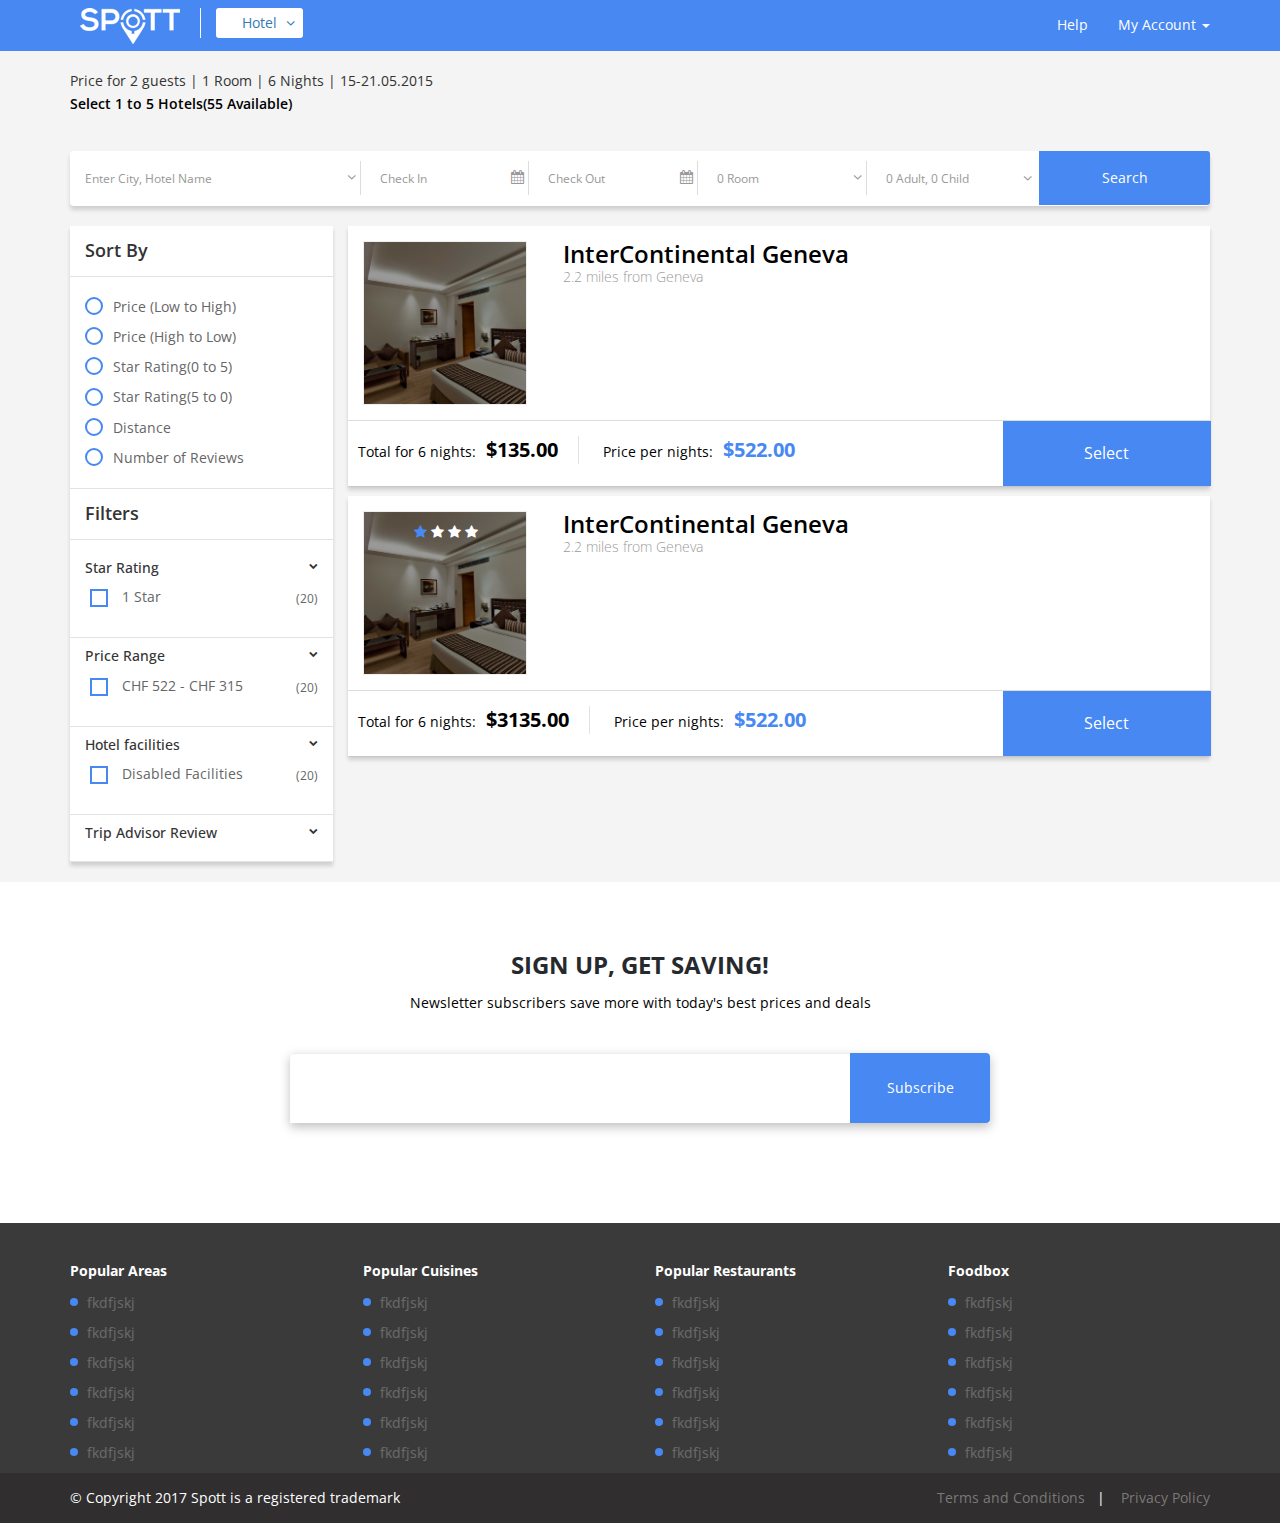
<file: hotel-listing.html>
<!DOCTYPE html>
<html lang="en">
  <head>
    <meta charset="utf-8">
    <meta http-equiv="X-UA-Compatible" content="IE=edge">
    <meta name="viewport" content="width=device-width, initial-scale=1">
    <!-- The above 3 meta tags *must* come first in the head; any other head content must come *after* these tags -->
    <title>SPOTT | Hotel</title>

    <!-- Bootstrap -->
    <link href="css/bootstrap.min.css" rel="stylesheet">
    <link href="css/normalize.css" rel="stylesheet">
    <link href="css/hotel-theme.css" rel="stylesheet">
    <link href="css/media.css" rel="stylesheet">
	<link href="https://fonts.googleapis.com/css?family=Alegreya+Sans:100,300,400,500,700,800,900" rel="stylesheet">
	<link href="https://maxcdn.bootstrapcdn.com/font-awesome/4.7.0/css/font-awesome.min.css" rel="stylesheet">
  </head>
  <body>
    
	<header class="navbar navbar-blue navbar-fixed-top">
		<div class="container">
			<!-- Brand and toggle get grouped for better mobile display -->
			<div class="navbar-header">
			  <button type="button" class="navbar-toggle collapsed" data-toggle="collapse" data-target="#bs-example-navbar-collapse-1" aria-expanded="false">
				<span class="sr-only">Toggle navigation</span>
				<span class="icon-bar"></span>
				<span class="icon-bar"></span>
				<span class="icon-bar"></span>
			  </button>
			  <a href="#">
				<img src="img/spott-logo.png" alt="SPOTT" title="SPOTT"/>
			  </a>
			</div>
			<!-- Collect the nav links, forms, and other content for toggling -->
			<div class="collapse navbar-collapse" id="bs-example-navbar-collapse-1">
			  <ul class="nav navbar-nav nav-left">
				<li class="dropdown">
				  <a href="#" class="dropdown-toggle" data-toggle="dropdown" role="button" aria-haspopup="true" aria-expanded="false">Hotel <span class="fa fa-angle-down"></span> </a>
				  <ul class="dropdown-menu">
					<li><a href="#">Restaurants</a></li>
					<li><a href="#">Hotel</a></li>
				  </ul>
				</li>
			  </ul>
			  <ul class="nav navbar-nav navbar-right">
				<li><a href="#">Help</a></li>
				
				<li class="dropdown">
				  <a href="#" class="dropdown-toggle" data-toggle="dropdown" role="button" aria-haspopup="true" aria-expanded="false">My Account <span class="caret"></span></a>
				  <ul class="dropdown-menu">
					<li><a href="" data-toggle="modal" data-target="#Loginpop">Login</a></li>
					<li><a href="#" data-toggle="modal" data-target="#SignupPop">Signup</a></li>
				  </ul>
				</li>
			  </ul>
			</div><!-- /.navbar-collapse -->
		</div>
	</header>
	<section class="search-result-container">
		<div class="container">
			<div class="row">
				<div class="col-md-6 col-sm-6 col-xs-12">
					<div class="total-result">
						<p><span>Price for 2 guests</span> | <span>1 Room</span> | <span>6 Nights</span> | <span>15-21.05.2015</span></p>
						<h3>Select 1 to 5 Hotels(55 Available)
					</div>
				</div>
			</div>
			
			<div class="row">
				<div class="col-md-12 col-sm-12 col-xs-12">
					<div class="inner-hotel-search-form clearfix">
						<div class="hotel-search-form">
							<form>
								
								<ul class="spott-hotel-form">
									<li class="dt-form-field">
										<input type="text" class="form-control" placeholder="Enter City, Hotel Name">
										<i class="fa fa-angle-down"></i>
									</li>
									<li class="dt-form-field">
										<input type="text" class="form-control" placeholder="Check In">
										<i class="fa fa-calendar"></i>
									</li>
									<li class="dt-form-field">
										<input type="text" class="form-control" placeholder="Check Out">
										<i class="fa fa-calendar"></i>
									</li>
									<li class="dt-form-field">
										<select class="form-control">
											<option>0 Room</option>
											<option>1 Room</option>
											<option>2 Room</option>
											<option>3 Room</option>
										</select>
										<i class="fa fa-angle-down"></i>
									</li>
									<li class="dt-form-field">
										<span class="">0 Adult, 0 Child</span>
										<i class="fa fa-angle-down"></i>
									</li>
								</ul>
								
								<p class="spt-from-submit">
									<button type="submit">Search</button>
								</p>
							</form>
						</div>
					</div>
				</div>
			</div>
			
			<div class="row">
				<div class="col-md-3 col-sm-3 col-xs-12">
					<div class="sidebar">
						<div class="filter-heading">
							<h2>Sort By</h2>
						</div>
						
						<div class="filter-content">
							<div class="sort-by-list">
								<div class="radio-btn">
									<input id="radio-1" name="radio" type="radio">
									<label for="radio-1" class="radio-label">Price (Low to High)</label>
								</div>
								<div class="radio-btn">
									<input id="radio-2" name="radio" type="radio">
									<label for="radio-2" class="radio-label">Price (High to Low)</label>
								</div>
								<div class="radio-btn">
									<input id="radio-3" name="radio" type="radio">
									<label for="radio-3" class="radio-label">Star Rating(0 to 5)</label>
								</div>
								<div class="radio-btn">
									<input id="radio-4" name="radio" type="radio">
									<label for="radio-4" class="radio-label">Star Rating(5 to 0)</label>
								</div>
								<div class="radio-btn">
									<input id="radio-5" name="radio" type="radio">
									<label for="radio-5" class="radio-label">Distance</label>
								</div>
								<div class="radio-btn">
									<input id="radio-6" name="radio" type="radio">
									<label for="radio-6" class="radio-label">Number of Reviews</label>
								</div>
							</div>
						</div>
						
						<div class="filter-heading">
							<h2>Filters</h2>
						</div>
						
						<div class="filter-content">
							<div class="inner-content-heading">
								<h3>Star Rating</h3>
								<span><i class="fa fa-chevron-down"></i></span>
							</div>
							<div class="list-toggle">
								<ul class="list-unstyled">
									<li>
										<div class="cntr">
											<input id="box-1" type="checkbox">
											<label for="box-1">1 Star</label>
										</div>
										<span class="count">(20)</span>
									</li>
									
								</ul>
							</div>
						</div>
						
						<div class="filter-content">
							<div class="inner-content-heading">
								<h3>Price Range</h3>
								<span><i class="fa fa-chevron-down"></i></span>
							</div>
							<div class="list-toggle">
								<ul class="list-unstyled">
									<li>
										<div class="cntr">
											<input id="box-2" type="checkbox">
											<label for="box-2">CHF 522 - CHF 315</label>
										</div>
										<span class="count">(20)</span>
									</li>
								</ul>
							</div>
						</div>
						
						<div class="filter-content">
							<div class="inner-content-heading">
								<h3>Hotel facilities</h3>
								<span><i class="fa fa-chevron-down"></i></span>
							</div>
							<div class="list-toggle">
								<ul class="list-unstyled">
									<li>
										<div class="cntr">
											<input id="box-3" type="checkbox">
											<label for="box-3">Disabled Facilities</label>
										</div>
										<span class="count">(20)</span>
									</li>
								</ul>
							</div>
						</div>
						
						<div class="filter-content">
							<div class="inner-content-heading">
								<h3>Trip Advisor Review</h3>
								<span><i class="fa fa-chevron-down"></i></span>
							</div>
							<div class="list-toggle">
								
							</div>
						</div>
						
						
					</div>
				</div>
			
				<div class="col-md-9 col-sm-9 col-xs-12 lpadding filtur-padding">
					<div class="filter-result">
						
						<div class="filter-result-box">
							<div class="panel panel-default">
								<div class="panel-body">
									<div class="row">
										<div class="col-md-3 col-sm-3 col-xs-12">
											<div class="hotel-img"></div>
										</div>
										<div class="col-md-9 col-sm-9 col-xs-12 lpadding">
											<div class="hotel-name">
												<h1><a href="#">InterContinental Geneva</a></h1>
												<span class="sub-name">2.2 miles from Geneva</span>
											</div>
										</div>
									</div>
								</div>
								<div class="panel-footer">
									<div class="hotel-detail-footer-list">
										<div class="row">
											<div class="col-md-9 col-sm-9 col-xs-12">
												<ul class="list-inline">
													<li>Total for 6 nights:<span class="tpc">$135.00</span></li>
													<li>Price per nights:<span class="ppn">$522.00</span></li>
												</ul>
											</div>
											<div class="col-md-3 col-sm-3 col-xs-12 lpadding hotel-padding">
												<div class="hotel-book-btn">
													<a href="#" class="btn btn-book">Select</a>
												</div>
											</div>
										</div>
									</div>
								</div>
							</div>
						</div>
						
						<div class="filter-result-box">
							<div class="panel panel-default">
								<div class="panel-body">
									<div class="row">
										<div class="col-md-3 col-sm-3 col-xs-12">
											<div class="hotel-img">
													<span class="hotel-rating">
														<i class="fa fa-star active"></i>
														<i class="fa fa-star"></i>
														<i class="fa fa-star"></i>
														<i class="fa fa-star"></i>
													</span>
											</div>
										</div>
										<div class="col-md-9 col-sm-9 col-xs-12 lpadding">
											<div class="hotel-name">
												<h1><a href="#">InterContinental Geneva</a></h1>
												<span class="sub-name">2.2 miles from Geneva</span>
											</div>
										</div>
									</div>
								</div>
								<div class="panel-footer">
									<div class="hotel-detail-footer-list">
										<div class="row">
											<div class="col-md-9 col-sm-9 col-xs-12">
												<ul class="list-inline">
													<li>Total for 6 nights:<span class="tpc">$3135.00</span></li>
													<li>Price per nights:<span class="ppn">$522.00</span></li>
												</ul>
											</div>
											<div class="col-md-3 col-sm-3 col-xs-12 lpadding hotel-padding">
												<div class="hotel-book-btn">
													<a href="#" class="btn btn-book">Select</a>
												</div>
											</div>
										</div>
									</div>
								</div>
							</div>
						</div>
						
					</div>
				</div>
			
			
			</div>
			
			
		</div>
	</section>
	<section class="subscribe-us">
		<div class="container">
			<div class="row">
				<div class="heading text-center">
					<h1>Sign up, get saving!</h1>
					<p>Newsletter subscribers save more with today's best prices and deals</p>
				</div>
			</div>
			
			<div class="row">
				<div class="col-md-12">
					<div class="subscribe-form">
					<form>
						<div class = "input-group">
							<input type = "text" class = "form-control">
						   <span class = "input-group-btn">
							<button class = "btn btn-default" type = "button">Subscribe</button>
						   </span>
						</div><!-- /input-group -->
					</form>
				</div>
				</div>
			</div>
		</div>
	</section>
	
	<footer>
		<div class="container">
			<div class="row">
				<div class="col-md-3 col-xs-12">
					<div class="fw-heading">
						<h4>Popular Areas</h4>
					</div>
					<div class="fw-list">
						<ul class="list-unstyled list-style">
							<li><a href="#">fkdfjskj</a></li>
							<li><a href="#">fkdfjskj</a></li>
							<li><a href="#">fkdfjskj</a></li>
							<li><a href="#">fkdfjskj</a></li>
							<li><a href="#">fkdfjskj</a></li>
							<li><a href="#">fkdfjskj</a></li>
						</ul>
					</div>
				</div>
				
				<div class="col-md-3 col-xs-12">
					<div class="fw-heading">
						<h4>Popular Cuisines</h4>
					</div>
					<div class="fw-list">
						<ul class="list-unstyled list-style">
							<li><a href="#">fkdfjskj</a></li>
							<li><a href="#">fkdfjskj</a></li>
							<li><a href="#">fkdfjskj</a></li>
							<li><a href="#">fkdfjskj</a></li>
							<li><a href="#">fkdfjskj</a></li>
							<li><a href="#">fkdfjskj</a></li>
						</ul>
					</div>
				</div>
				
				<div class="col-md-3 col-xs-12">
					<div class="fw-heading">
						<h4>Popular Restaurants</h4>
					</div>
					<div class="fw-list">
						<ul class="list-unstyled list-style">
							<li><a href="#">fkdfjskj</a></li>
							<li><a href="#">fkdfjskj</a></li>
							<li><a href="#">fkdfjskj</a></li>
							<li><a href="#">fkdfjskj</a></li>
							<li><a href="#">fkdfjskj</a></li>
							<li><a href="#">fkdfjskj</a></li>
						</ul>
					</div>
				</div>
				
				<div class="col-md-3 col-xs-12">
					<div class="fw-heading">
						<h4>Foodbox</h4>
					</div>
					<div class="fw-list">
						<ul class="list-unstyled list-style">
							<li><a href="#">fkdfjskj</a></li>
							<li><a href="#">fkdfjskj</a></li>
							<li><a href="#">fkdfjskj</a></li>
							<li><a href="#">fkdfjskj</a></li>
							<li><a href="#">fkdfjskj</a></li>
							<li><a href="#">fkdfjskj</a></li>
						</ul>
					</div>
				</div>
				
				
			</div>
		</div>
		
		<div class="footer-bottom">
			<div class="container">
				<div class="row">
					<div class="col-md-6 col-sm-6 col-xs-12">
						<p>© Copyright 2017 Spott is a registered trademark</p>
					</div>
					
					<div class="col-md-6 col-sm-6 col-xs-12">
						<p class="text-right">
							<a href="#" title="">Terms and Conditions</a>&nbsp;&nbsp;&nbsp;|&nbsp;&nbsp;&nbsp;
							<a href="#" title="">Privacy Policy</a>
						</p>
					</div>
				</div>
			</div>
		</div>
		
		
	</footer>
	
	
	<!-- HTML5 shim and Respond.js for IE8 support of HTML5 elements and media queries -->
    <!-- WARNING: Respond.js doesn't work if you view the page via file:// -->
    <!--[if lt IE 9]>
      <script src="https://oss.maxcdn.com/html5shiv/3.7.3/html5shiv.min.js"></script>
      <script src="https://oss.maxcdn.com/respond/1.4.2/respond.min.js"></script>
    <![endif]-->
    <!-- jQuery (necessary for Bootstrap's JavaScript plugins) -->
    <script src="https://ajax.googleapis.com/ajax/libs/jquery/1.12.4/jquery.min.js"></script>
    <!-- Include all compiled plugins (below), or include individual files as needed -->
    <script src="js/bootstrap.min.js"></script>
  </body>
</html>
</file>
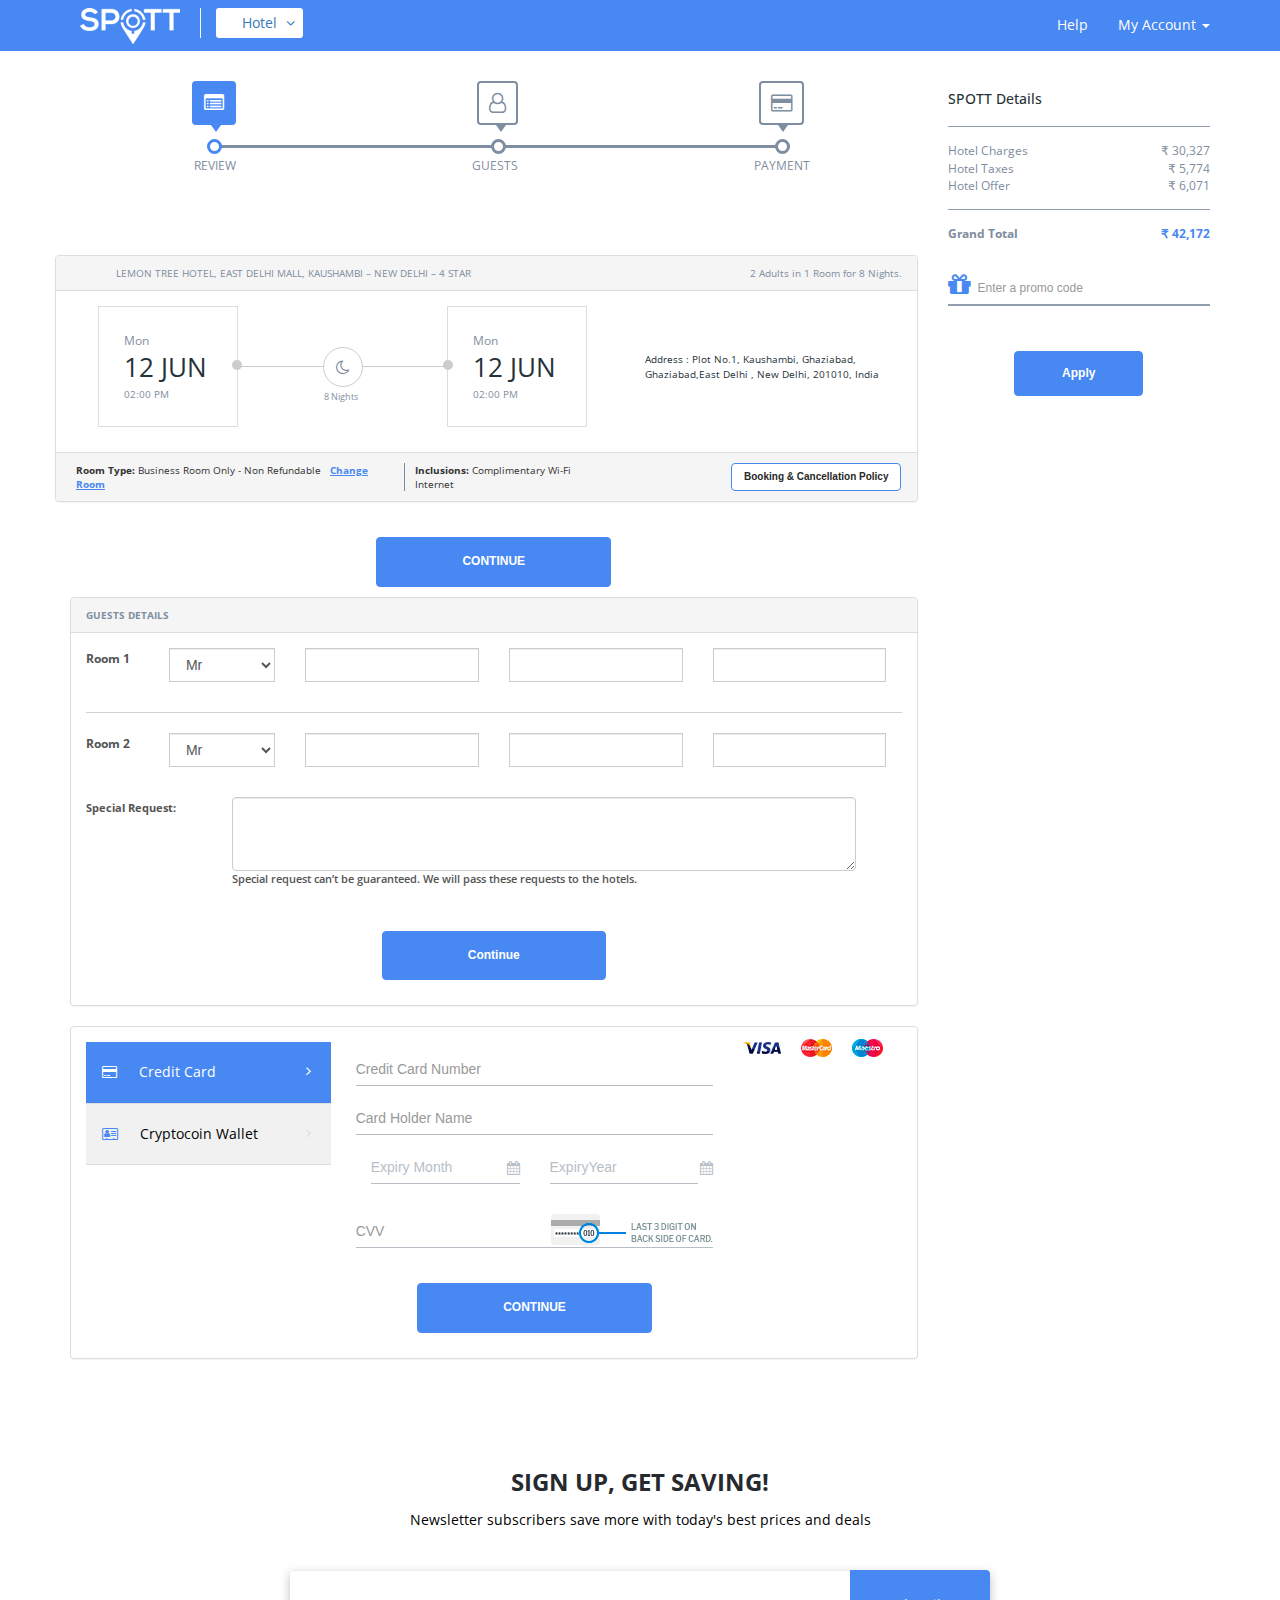
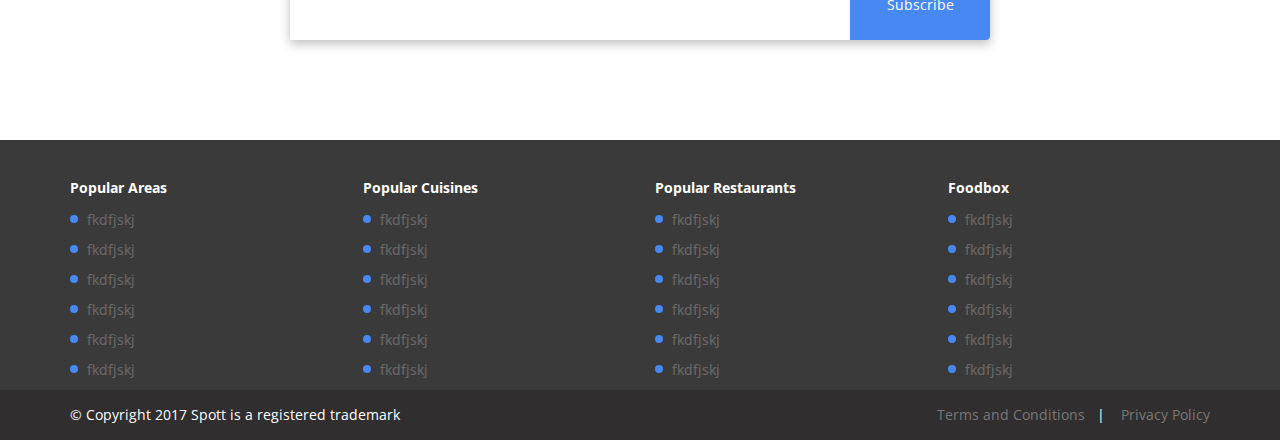
<file: payment.html>
<!DOCTYPE html>
<html lang="en">

    <head>
        <meta charset="utf-8">
        <meta http-equiv="X-UA-Compatible" content="IE=edge">
        <meta name="viewport" content="width=device-width, initial-scale=1">
        <!-- The above 3 meta tags *must* come first in the head; any other head content must come *after* these tags -->
        <title>SPOTT | Hotel</title>
        <!-- Bootstrap -->
        <link href="css/bootstrap.min.css" rel="stylesheet">
        <link href="css/normalize.css" rel="stylesheet">
        <link href="css/hotel-theme.css" rel="stylesheet">
        <link href="css/media.css" rel="stylesheet">
        <link href="https://fonts.googleapis.com/css?family=Alegreya+Sans:100,300,400,500,700,800,900" rel="stylesheet">
        <link href="https://maxcdn.bootstrapcdn.com/font-awesome/4.7.0/css/font-awesome.min.css" rel="stylesheet">
    </head>

    <body>
        <header class="navbar navbar-blue navbar-fixed-top">
            <div class="container">
                <!-- Brand and toggle get grouped for better mobile display -->
                <div class="navbar-header">
                    <button type="button" class="navbar-toggle collapsed" data-toggle="collapse" data-target="#bs-example-navbar-collapse-1" aria-expanded="false">
                        <span class="sr-only">Toggle navigation</span>
                        <span class="icon-bar"></span>
                        <span class="icon-bar"></span>
                        <span class="icon-bar"></span>
                    </button>
                    <a href="#">
               <img src="img/spott-logo.png" alt="SPOTT" title="SPOTT"/>
               </a>
                </div>
                <!-- Collect the nav links, forms, and other content for toggling -->
                <div class="collapse navbar-collapse" id="bs-example-navbar-collapse-1">
                    <ul class="nav navbar-nav nav-left">
                        <li class="dropdown">
                            <a href="#" class="dropdown-toggle" data-toggle="dropdown" role="button" aria-haspopup="true" aria-expanded="false">Hotel <span class="fa fa-angle-down"></span> </a>
                            <ul class="dropdown-menu">
                                <li><a href="#">Restaurants</a></li>
                                <li><a href="#">Hotel</a></li>
                            </ul>
                        </li>
                    </ul>
                    <ul class="nav navbar-nav navbar-right">
                        <li><a href="#">Help</a></li>
                        <li class="dropdown">
                            <a href="#" class="dropdown-toggle" data-toggle="dropdown" role="button" aria-haspopup="true" aria-expanded="false">My Account <span class="caret"></span></a>
                            <ul class="dropdown-menu">
                                <li><a href="" data-toggle="modal" data-target="#Loginpop">Login</a></li>
                                <li><a href="#" data-toggle="modal" data-target="#SignupPop">Signup</a></li>
                            </ul>
                        </li>
                    </ul>
                </div>
                <!-- /.navbar-collapse -->
            </div>
        </header>
        <!-- payment-container -->
        <section class="payment-container">
            <div class="container">
                <div class="row">
                    <div class="col-md-9 col-sm-9 col-xs-12">
                        <div class="row">
                            <div class="col-md-12">
                                <div class="payment-guest">
                                    <ul class="list-unstyled list-inline top">
                                        <li>
                                            <a href="#">
                                                <div class="payment-box active">
                                                    <i class="fa fa-list-alt active" aria-hidden="true"></i>
                                                </div>
                                            </a>
                                        </li>
                                        <li>
                                            <a href="#">
                                                <div class="payment-box">
                                                    <i class="fa fa-user-o" aria-hidden="true"></i>
                                                </div>
                                            </a>
                                        </li>
                                        <li>
                                            <a href="#">
                                                <div class="payment-box">
                                                    <i class="fa fa-credit-card" aria-hidden="true"></i>
                                                </div>
                                            </a>
                                        </li>
                                    </ul>
                                    <ul class="list-unstyled list-inline bottom">
                                        <li class="active"></li>
                                        <li></li>
                                        <li></li>
                                    </ul>
                                    <ul class="list-unstyled list-inline text">
                                        <li>
                                            <a href="#">REVIEW</a>
                                        </li>
                                        <li>
                                            <a href="#">GUESTS</a>
                                        </li>
                                        <li>
                                            <a href="#">PAYMENT</a>
                                        </li>
                                    </ul>
                                </div>
                            </div>
                        </div>
                        <div class="row">
                            <div class="col-md-12 lpadding guest-lpadding">
                                <div class="guest-detail">
                                    <div class="panel panel-default">
                                        <div class="panel-heading">
                                            <div class="row">
                                                <div class="col-md-6 col-sm-6 col-xs-12">
                                                    <p class="lemon-hotel">LEMON TREE HOTEL, EAST DELHI MALL, KAUSHAMBI – NEW DELHI – 4 STAR</p>
                                                </div>
                                                <div class="col-md-6 col-sm-6 col-xs-12">
                                                    <p class="hotel-adult">2 Adults in 1 Room for 8 Nights.</p>
                                                </div>
                                            </div>
                                        </div>
                                        <div class="panel-body">
                                            <div class="mon-june">
                                                <div class="row">
                                                    <div class="col-md-8 col-xs-12">
                                                        <div class="payment-june">
                                                            <ul class="list-unstyled">
                                                                <li>
                                                                    <div class="june-time">
                                                                        <p>Mon</p>
                                                                        <p>12 JUN</p>
                                                                        <p>02:00 PM</p>
                                                                    </div>
                                                                </li>
                                                                <li>
                                                                    <div class="moon-payment">
                                                                        <i class="fa fa-moon-o" aria-hidden="true"></i>
                                                                        <p>8 Nights</p>
                                                                    </div>
                                                                </li>
                                                                <li>
                                                                    <div class="june-time june-last">
                                                                        <p>Mon</p>
                                                                        <p>12 JUN</p>
                                                                        <p>02:00 PM</p>
                                                                    </div>
                                                                </li>
                                                            </ul>
                                                        </div>
                                                    </div>
                                                    <div class="col-md-4 col-xs-12">
                                                        <div class="address">
                                                            <p>Address : Plot No.1, Kaushambi, Ghaziabad, Ghaziabad,East Delhi , New Delhi, 201010, India</p>
                                                        </div>
                                                    </div>
                                                </div>
                                            </div>
                                        </div>
                                        <div class="panel-footer">
                                            <div class="row">
                                                <div class="footer-payment">
                                                    <div class="col-md-8  col-sm-8 col-xs-12">
                                                        <ul class="list-unstyled list-inline">
                                                            <li>
                                                                <strong>Room Type:</strong> Business Room Only - Non Refundable &nbsp;&nbsp;<a href="#"><strong>Change Room</strong></a>
                                                            </li>
                                                            <li>
                                                                <strong>Inclusions:</strong> Complimentary Wi-Fi Internet
                                                            </li>
                                                        </ul>
                                                    </div>
                                                    <div class="col-md-4 col-sm-4 col-xs-12">
                                                        <button class="btn btn-primary booking-btn" type="button">Booking & Cancellation Policy</button>
                                                    </div>
                                                </div>
                                            </div>
                                        </div>
                                    </div>
                                </div>
                            </div>
                        </div>
                        <div class="row text-center">
                            <button type="button" class="btn btn-primary continue-btn">CONTINUE</button>
                        </div>
                        <div class="row">
                            <div class="col-md-12">
                                <div class="guest-tab">
                                    <div class="panel panel-default">
                                        <div class="panel-heading">GUESTS Details</div>
                                        <div class="panel-body">
                                            <div class="guest-content">
                                                <div class="row">
                                                    <div class="col-md-12">
                                                        <form class="guest-form">
                                                            <div class="border-guest1">
                                                                <div class="form-group clearfix">
                                                                    <div class="col-md-1 rpadding lpadding">
                                                                        <label class="room1">Room 1</label>
                                                                    </div>
                                                                    <div class="col-md-2">
                                                                        <div class="form-group">
                                                                            <select class="form-control" id="sel1">
                                                                                <option>Mr</option>
                                                                                <option>Ms</option>
                                                                                <option>3</option>
                                                                                <option>4</option>
                                                                            </select>
                                                                        </div>
                                                                    </div>
                                                                    <div class="col-md-3">
                                                                        <div class="form-group">
                                                                            <input type="text" class="form-control" id="pwd">
                                                                        </div>
                                                                    </div>
                                                                    <div class="col-md-3">
                                                                        <div class="form-group">
                                                                            <input type="text" class="form-control" id="pwd">
                                                                        </div>
                                                                    </div>
                                                                    <div class="col-md-3">
                                                                        <div class="form-group">
                                                                            <input type="text" class="form-control" id="pwd">
                                                                        </div>
                                                                    </div>
                                                                </div>
                                                        </form>
                                                        </div>
                                                    </div>
                                                    <div class="col-md-12">
                                                        <form class="guest-form">
                                                            <div class="border-guest1 guest2">
                                                                <div class="form-group clearfix">
                                                                    <div class="col-md-1 rpadding lpadding">
                                                                        <label class="room1">Room 2</label>
                                                                    </div>
                                                                    <div class="col-md-2">
                                                                        <div class="form-group">
                                                                            <select class="form-control" id="sel1">
                                                                                <option>Mr</option>
                                                                                <option>Ms</option>
                                                                                <option>3</option>
                                                                                <option>4</option>
                                                                            </select>
                                                                        </div>
                                                                    </div>
                                                                    <div class="col-md-3">
                                                                        <div class="form-group">
                                                                            <input type="text" class="form-control" id="pwd">
                                                                        </div>
                                                                    </div>
                                                                    <div class="col-md-3">
                                                                        <div class="form-group">
                                                                            <input type="text" class="form-control" id="pwd">
                                                                        </div>
                                                                    </div>
                                                                    <div class="col-md-3">
                                                                        <div class="form-group">
                                                                            <input type="text" class="form-control" id="pwd">
                                                                        </div>
                                                                    </div>
                                                                </div>
                                                        </form>
                                                        <div class="row">
                                                            <div class="col-md-12">
                                                                <div class="guest-comment clearfix">
                                                                    <div class="form-group clearfix">
                                                                        <div class="col-md-2 lpadding">
                                                                            <label for="comment">Special Request:</label>
                                                                        </div>
                                                                        <div class="col-md-10">
                                                                            <textarea class="form-control" rows="3" id="comment"></textarea>
                                                                            <p>Special request can’t be guaranteed. We will pass these requests to the hotels.</p>
                                                                        </div>
                                                                    </div>
                                                                </div>
                                                            </div>
                                                        </div>
                                                        <div class="row text-center">
                                                            <button type="button" class="btn btn-primary continue-btn">Continue</button>
                                                        </div>
                                                        </div>
                                                    </div>
                                                </div>
                                            </div>
                                        </div>
                                    </div>
                                    <div class="row">
                                        <div class="col-md-12">
                                            <div class="guest-payment2">
                                                <div class="panel panel-default">
                                                    <div class="panel-body">
                                                        <div class="cradit-card2 clearfix">
                                                            <div class="tab">
                                                                <button class="tablinks" onclick="openCity(event, 'London')" id="defaultOpen">
                                                                    <i class="fa fa-credit-card" aria-hidden="true"></i> &nbsp;&nbsp;Credit Card
                                                                    <i class="fa fa-angle-right"></i>
                                                                </button>
                                                                <button class="tablinks" onclick="openCity(event, 'Paris')">
                                                                    <i class="fa fa-address-card-o" aria-hidden="true"></i>&nbsp;&nbsp;&nbsp;Cryptocoin Wallet
                                                                    <i class="fa fa-angle-right"></i>
                                                                </button>
                                                            </div>
                                                            <div id="London" class="tabcontent">
                                                                <form>
                                                                    <div class="form-group">
                                                                        <input type="text" class="form-control" name="" placeholder="Credit Card Number">
                                                                    </div>
                                                                    <div class="form-group">
                                                                        <input type="text" class="form-control" name="" placeholder="Card Holder Name">
                                                                    </div>
                                                                    <div class="form-group form-inline expire clearfix">
                                                                       <div class="col-md-6 col-sm-6 col-xs-12">
                                                                            <i class="fa fa-calendar" aria-hidden="true"></i>
                                                                        <div class="form-group expire-form-group">
                                                                            <select class="form-control">
                                                                                <option>Expiry Month</option>
                                                                                <option>Jan</option>
                                                                                <option>Feb</option>
                                                                                <option>Mar</option>
                                                                                <option>Apr</option>
                                                                                <option>May</option>
                                                                                <option>Jun</option>
                                                                                <option>Jul</option>
                                                                                <option>Aug</option>
                                                                                <option>Sept</option>
                                                                                <option>Oct</option>
                                                                                <option>Nov</option>
                                                                                <option>Dec</option>
                                                                            </select>
                                                                        </div>
                                                                       </div>
                                                                        <div class="col-md-6 col-sm-6 col-xs-12">
                                                                            <i class="fa fa-calendar calender2" aria-hidden="true"></i>
                                                                        <select class="form-control calender-year">
                                                                            <option>ExpiryYear</option>
                                                                            <option>1990</option>
                                                                            <option>1991</option>
                                                                            <option>1992</option>
                                                                            <option>1993</option>
                                                                            <option>1994</option>
                                                                            <option>1995</option>
                                                                            <option>1996</option>
                                                                            <option>1997</option>
                                                                            <option>1998</option>
                                                                            <option>1999</option>
                                                                            <option>2000</option>
                                                                            <option>2001</option>
                                                                            <option>2002</option>
                                                                            <option>2003</option>
                                                                            <option>2004</option>
                                                                            <option>2005</option>
                                                                            <option>2006</option>
                                                                            <option>2007</option>
                                                                            <option>2008</option>
                                                                            <option>2009</option>
                                                                            <option>2010</option>
                                                                        </select>
                                                                    </div>
                                                                        </div>
                                                                    <div class="form-group cvv">
                                                                        <input type="text" class="form-control" name="" placeholder="CVV">
                                                                        <img src="img/card-back.png" alt="not found">
                                                                    </div>
                                                                    <ul class="card-link list-unstyled">
                                                                        <li><img src="img/visa.jpg" alt="not found"></li>
                                                                        <li><img src="img/master.jpg" alt="not found"></li>
                                                                        <li><img src="img/master2.jpg" alt="not found"></li>
                                                                    </ul>
                                                                    <div class="row text-center">
                                                                        <button type="button" class="btn btn-primary continue-btn master-card-btn">CONTINUE</button>
                                                                    </div>
                                                                </form>
                                                            </div>
                                                            <div id="Paris" class="tabcontent">
                                                                <h3>Paris</h3>
                                                                <p>Paris is the capital of France.</p>
                                                            </div>
                                                        </div>
                                                    </div>
                                                </div>
                                            </div>
                                        </div>
                                    </div>
                                </div>
                            </div>
                        </div>
                    </div>
                    <div class="col-md-3 col-sm-3 col-xs-12">
                        <div class="spott-detail-right">
                            <h1>SPOTT Details</h1>
                            <table>
                                <tr>
                                    <td>Hotel Charges</td>
                                    <td class="detal-right">&#x20b9;&nbsp;30,327</td>
                                </tr>
                                <tr>
                                    <td>Hotel Taxes</td>
                                    <td class="detal-right">&#x20b9;&nbsp;5,774</td>
                                </tr>
                                <tr>
                                    <td>Hotel Offer</td>
                                    <td class="detal-right">&#x20b9;&nbsp;6,071</td>
                                </tr>
                            </table>
                            <table class="total-grand">
                                <tr>
                                    <td>Grand Total</td>
                                    <td class="detal-right">&#x20b9;&nbsp;42,172</td>
                                </tr>
                            </table>
                            <div class="promo-code">
                                <div class="form-group">
                                    <i class="fa fa-gift"></i>
                                    <input type="text" name="" class="form-control" placeholder="Enter a promo code">
                                </div>
                            </div>
                            <div class="row text-center">
                                <button type="button" class="btn btn-default apply-btn">Apply</button>
                            </div>
                        </div>
                    </div>
                </div>
            </div>
        </section>
        <!-- End payment-container -->
        <section class="subscribe-us">
            <div class="container">
                <div class="row">
                    <div class="heading text-center">
                        <h1>Sign up, get saving!</h1>
                        <p>Newsletter subscribers save more with today's best prices and deals</p>
                    </div>
                </div>
                <div class="row">
                    <div class="col-md-12">
                        <div class="subscribe-form">
                            <form>
                                <div class="input-group">
                                    <input type="text" class="form-control">
                                    <span class="input-group-btn">
                        <button class = "btn btn-default" type = "button">Subscribe</button>
                        </span>
                                </div>
                                <!-- /input-group -->
                            </form>
                        </div>
                    </div>
                </div>
            </div>
        </section>
        <footer>
            <div class="container">
                <div class="row">
                    <div class="col-md-3 col-xs-12">
                        <div class="fw-heading">
                            <h4>Popular Areas</h4>
                        </div>
                        <div class="fw-list">
                            <ul class="list-unstyled list-style">
                                <li><a href="#">fkdfjskj</a></li>
                                <li><a href="#">fkdfjskj</a></li>
                                <li><a href="#">fkdfjskj</a></li>
                                <li><a href="#">fkdfjskj</a></li>
                                <li><a href="#">fkdfjskj</a></li>
                                <li><a href="#">fkdfjskj</a></li>
                            </ul>
                        </div>
                    </div>
                    <div class="col-md-3 col-xs-12">
                        <div class="fw-heading">
                            <h4>Popular Cuisines</h4>
                        </div>
                        <div class="fw-list">
                            <ul class="list-unstyled list-style">
                                <li><a href="#">fkdfjskj</a></li>
                                <li><a href="#">fkdfjskj</a></li>
                                <li><a href="#">fkdfjskj</a></li>
                                <li><a href="#">fkdfjskj</a></li>
                                <li><a href="#">fkdfjskj</a></li>
                                <li><a href="#">fkdfjskj</a></li>
                            </ul>
                        </div>
                    </div>
                    <div class="col-md-3 col-xs-12">
                        <div class="fw-heading">
                            <h4>Popular Restaurants</h4>
                        </div>
                        <div class="fw-list">
                            <ul class="list-unstyled list-style">
                                <li><a href="#">fkdfjskj</a></li>
                                <li><a href="#">fkdfjskj</a></li>
                                <li><a href="#">fkdfjskj</a></li>
                                <li><a href="#">fkdfjskj</a></li>
                                <li><a href="#">fkdfjskj</a></li>
                                <li><a href="#">fkdfjskj</a></li>
                            </ul>
                        </div>
                    </div>
                    <div class="col-md-3 col-xs-12">
                        <div class="fw-heading">
                            <h4>Foodbox</h4>
                        </div>
                        <div class="fw-list">
                            <ul class="list-unstyled list-style">
                                <li><a href="#">fkdfjskj</a></li>
                                <li><a href="#">fkdfjskj</a></li>
                                <li><a href="#">fkdfjskj</a></li>
                                <li><a href="#">fkdfjskj</a></li>
                                <li><a href="#">fkdfjskj</a></li>
                                <li><a href="#">fkdfjskj</a></li>
                            </ul>
                        </div>
                    </div>
                </div>
            </div>
            <div class="footer-bottom">
                <div class="container">
                    <div class="row">
                        <div class="col-md-6 col-sm-6 col-xs-12">
                            <p>© Copyright 2017 Spott is a registered trademark</p>
                        </div>
                        <div class="col-md-6 col-sm-6 col-xs-12">
                            <p class="text-right">
                                <a href="#" title="">Terms and Conditions</a>&nbsp;&nbsp;&nbsp;|&nbsp;&nbsp;&nbsp;
                                <a href="#" title="">Privacy Policy</a>
                            </p>
                        </div>
                    </div>
                </div>
            </div>
        </footer>
        <!-- HTML5 shim and Respond.js for IE8 support of HTML5 elements and media queries -->
        <!-- WARNING: Respond.js doesn't work if you view the page via file:// -->
        <!--[if lt IE 9]>
      <script src="https://oss.maxcdn.com/html5shiv/3.7.3/html5shiv.min.js"></script>
      <script src="https://oss.maxcdn.com/respond/1.4.2/respond.min.js"></script>
      <![endif]-->
        <!-- jQuery (necessary for Bootstrap's JavaScript plugins) -->
        <script src="https://ajax.googleapis.com/ajax/libs/jquery/1.12.4/jquery.min.js"></script>
        <!-- Include all compiled plugins (below), or include individual files as needed -->
        <script src="js/bootstrap.min.js"></script>
        <script type="text/javascript">
        function openCity(evt, cityName) {
            var i, tabcontent, tablinks;
            tabcontent = document.getElementsByClassName("tabcontent");
            for (i = 0; i < tabcontent.length; i++) {
                tabcontent[i].style.display = "none";
            }
            tablinks = document.getElementsByClassName("tablinks");
            for (i = 0; i < tablinks.length; i++) {
                tablinks[i].className = tablinks[i].className.replace(" active", "");
            }
            document.getElementById(cityName).style.display = "block";
            evt.currentTarget.className += " active";
        }

        // Get the element with id="defaultOpen" and click on it
        document.getElementById("defaultOpen").click();
        </script>
    </body>

</html>
</file>
<file: css/hotel-theme.css>
@import url('https://fonts.googleapis.com/css?family=Open+Sans:300,400,600,700,800');
body {
    font-family: 'Open Sans', sans-serif;
}
.lpadding {
    padding-left: 0;
}
.rpadding {
    padding-right: 0;
}
header {
    background: #4788f2;
    color: #fff;
    padding: 0;
}
.navbar-header img {
    margin-top: 8px;
}
ul.nav.navbar-nav.navbar-right li a {
    font-size: 14px;
    color: #fff;
}
ul.nav.navbar-nav.navbar-right li a {
    font-size: 14px;
    color: #fff;
}
ul.nav.navbar-nav.navbar-right li a:hover,
ul.nav.navbar-nav.navbar-right li a:focus {
    background: none;
}
ul.nav.navbar-nav.navbar-right li ul.dropdown-menu li a {
    color: #000;
}
li.social-link {
    margin: 0;
}
ul.nav.navbar-nav.nav-left {
    margin-left: 20px;
    border-left: 1px solid #fff;
    margin-top: 8px
}
ul.nav.navbar-nav.nav-left li {
    margin-left: 15px;
}
ul.nav.navbar-nav.nav-left li a {
    background: #fff;
    border-radius: 3px;
    padding: 5px 26px;
}
ul.nav.navbar-nav.nav-left li span {
    position: absolute;
    right: 8px;
    top: 8px;
}
ul.nav.navbar-nav.nav-left li ul.dropdown-menu {
    border-radius: 3px;
    /* padding: 0; */
    
    min-width: 120px;
    top: 35px;
    max-width: 250px;
}
ul.nav.navbar-nav.nav-left li ul.dropdown-menu li {
    margin-left: 0;
}
ul.nav.navbar-nav.nav-left li ul.dropdown-menu li a {
    padding: 3px 20px;
    color: #4d4d4d;
    font-size: 14px;
}
ul.nav.navbar-nav.nav-left li ul.dropdown-menu li a:hover {
    background-color: #f5f5f5;
}
header .navbar-header .navbar-toggle {
    background-color: #336de6;
    border: 1px solid #fff;
}
header .navbar-header .navbar-toggle .icon-bar {
    background-color: #fff;
}
.navbar-header img {
    margin-left: 10px;
}
.hotel-banner-bg {
    background: url('../img/hotel-banner.png') no-repeat 100%/cover;
    position: relative;
    padding: 150px 0;
}
.hotel-banner-bg::before {
    content: '';
    background: rgba(0, 0, 0, 0.4);
    position: absolute;
    top: 0;
    left: 0;
    height: 100%;
    width: 100%;
}
.hotel-banner-bg .banner-text {
    position: relative;
    margin-bottom: 60px;
}
.hotel-banner-bg .banner-text h1 {
    color: #fff;
    font-size: 42px;
    font-weight: 600;
    margin-top: 0;
    margin-bottom: 10px;
}
.hotel-banner-bg .banner-text p {
    color: #fff;
    font-size: 20px;
}
.hotel-search-form {
    float: left;
    width: 100%;
    background-color: #fff;
    border-radius: 4px;
}
.hotel-search-form ul {
    width: 85%;
    float: left;
    list-style-type: none;
    margin: 0;
    padding-top: 10px;
    padding-bottom: 10px;
    padding-left: 0;
    padding-right: 0;
}
.hotel-search-form ul li {
    display: inline-block;
    width: 17%;
    padding: 0 15px 0;
    border-right: 1px solid #ddd;
    position: relative;
}
.hotel-search-form ul li:first-child {
    width: 30%;
}
.hotel-search-form ul li i {
    position: absolute;
    right: 4px;
    top: 9px;
    color: #999;
}
.hotel-search-form ul li span {
    color: #999;
    line-height: 34px;
    font-size: 12px;
}
.hotel-search-form ul li:last-child {
    border-right: 0 none;
}
.hotel-search-form ul li input,
.hotel-search-form ul li select {
    border-radius: 0;
    border: 0;
    box-shadow: none;
    font-family: inherit;
    font-size: 12px;
    padding: 0;
    color: #999;
}
.hotel-search-form ul li select {
    -webkit-appearance: none;
    -moz-appearance: none;
}
.hotel-search-form ul li input:focus,
.hotel-search-form ul li select:focus {
    box-shadow: none;
}
.hotel-search-form p.spt-from-submit {
    width: 15%;
    float: left;
    margin: 0;
}
.hotel-search-form p.spt-from-submit button {
    background: #4788f2;
    color: #fff;
    padding: 19px;
    font-size: 14px;
    font-family: inherit;
    border: 0;
    width: 100%;
    border-radius: 0 3px 3px 0;
}
.total-adult-box {
    background: #fff none repeat scroll 0 0;
    left: -2px;
    padding: 10px;
    position: absolute;
    text-align: left;
    top: 43px;
    transition: visibility 0s linear .3s, opacity .3s linear 0s;
    width: 280px;
    z-index: 2;
    box-shadow: 0px 3px 2px 0px rgba(0, 0, 0, 0.35);
    display: block;
    transition-duration: 0.8s;
    -webkit-transition-duration: 0.8s;
    -moz-transition-duration: 0.8s;
}

.total-adult-box .form-group select {
    border: 1px solid #e3e3e3;
    padding: 0 5px;
	height:26px;
}

.total-adult-box label
{
	font-size:12px;
}

.total-adult-box .confirm-adult button.btn-adult
{
	border:1px solid #4478f2;
	color:#4478f2;
	border-radius:2px;
	background:#fff;
	font-size:12px;
	font-family:inherit;
	font-weight:600;
	text-transform:uppercase;
	width:150px;
}

.total-adult-box .confirm-adult button.btn-adult:hover
{
	color:#fff;
	background:#4478f2;
	font-weight:600;
}

/* Great Deal Section Css */

.great-deal {
    background: #f4f4f4;
    padding: 30px 0;
}
.great-deal-text {
    margin-top: -56px;
    z-index: 9999;
    overflow: visible;
}
.great-deal .carousel-inner {
    overflow: visible !important;
}
/* The controlsy */

.carousel-control {
    left: -50px;
    height: 40px;
    width: 40px;
    background: none;
    border: 2px solid #FFFFFF;
    border-radius: 23px 23px 23px 23px;
}
.carousel-control.right {
    right: -50px;
}
/* The indicators */

.carousel-indicators {
    right: 50%;
    top: auto;
    bottom: -10px;
    margin-right: -19px;
}
/* The colour of the indicators */

.carousel-indicators li {
    background: #cecece;
}
.carousel-indicators .active {
    background: #428bca;
}
.great-deal-text h2 {
    font-size: 14px;
    color: #000;
    margin: 3px 0;
    font-weight: 700;
}
.great-deal-text p {
    font-size: 12px;
    color: #000;
    margin: 0
}
/* Top Destination Section Css */

.top-destination {
    padding: 70px 0 70px 0;
    background: #fafafa;
}
.heading h1 {
    font-size: 24px;
    margin-top: 0;
    margin-bottom: 30px;
    color: #262a2e;
    text-align: center;
    font-weight: 700;
    text-transform: uppercase;
    position: relative;
}
.top-cities {
    padding: 20px;
    height: 280px;
    position: relative;
    border-radius: 2px;
    transition: all 0.5s;
    -ms-transition: all 0.5s;
    -moz-transition: all 0.5s;
    -ms-transition: all 0.5s;
    -o-transition: all 0.5s;
    -webkit-transition: all 0.5s;
}
.city-img {
    background: #999 url(../img/city-img.png) no-repeat 100%/cover;
    position: absolute;
    height: 100%;
    width: 100%;
    top: 0;
    left: 0;
}
.top-cities:before {
    position: absolute;
    content: '';
    background: rgba(0, 0, 0, 0.4);
    border-radius: 2px;
    top: 0;
    left: 0;
    height: 100%;
    width: 100%;
    z-index: 10;
}
.top-cities .city-name h2 {
    margin-top: 0;
    margin-bottom: 10px;
    color: #fff;
    font-weight: 600;
    position: relative;
    font-size: 20px;
    z-index: 20;
}
.top-reason h3 {
    color: #fff;
    font-size: 14px;
    font-weight: 500;
    margin-top: 0;
    margin-bottom: 10px;
    position: relative;
    line-height: 20px;
    z-index: 20;
}
.top-cities:hover .city-img {
    -webkit-filter: blur(2px);
    filter: blur(2px);
}
.top-cities:hover .top-reason ul {
    display: block !important;
    z-index: 20;
    -webkit-transition: all .8s ease;
    -moz-transition: all .8s ease;
    -ms-transition: all .8s ease;
    -o-transition: all .8s ease;
    transition: all .8s ease;
}
.top-cities:hover span.arrow {
    transform: rotate(180deg);
    -webkit-transition: all .8s ease;
    -moz-transition: all .8s ease;
    -ms-transition: all .8s ease;
    -o-transition: all .8s ease;
    transition: all .8s ease;
}
.top-reason {
    -webkit-transition: all .8s ease;
    -moz-transition: all .8s ease;
    -ms-transition: all .8s ease;
    -o-transition: all .8s ease;
    transition: all .8s ease;
}
.top-reason ul {
    margin-bottom: 0;
    position: relative;
    -webkit-transition: all .8s ease;
    -moz-transition: all .8s ease;
    -ms-transition: all .8s ease;
    -o-transition: all .8s ease;
    transition: all .8s ease;
}
span.arrow {
    position: absolute;
    bottom: 0;
    color: #fff;
    left: 50%;
    font-size: 28px;
    -webkit-transition: all .8s ease;
    -moz-transition: all .8s ease;
    -ms-transition: all .8s ease;
    -o-transition: all .8s ease;
    transition: all .8s ease;
}
.top-reason ul li {
    color: #fff;
    font-size: 14px;
    font-weight: 400;
}
/* Just Booked Section Css */

.just-booked {
    padding: 70px 0 70px 0;
    background: #fff;
}
.jb-box {
    border: 1px solid #ddd;
    border-radius: 5px;
}
.jb-box:hover {
    border: 1px solid #4788f2;
}
.jb-box .hotel-img,
.jb-box .hotel-content {
    display: table-cell;
    vertical-align: middle;
}
.hotel-content {
    padding-left: 10px;
}
.hotel-content h3 {
    margin-top: 0;
    font-weight: 600;
    margin-bottom: 13px;
    font-size: 14px;
}
.hotel-content p {
    font-size: 14px;
    color: #000;
}
.jb-box .hotel-img {
    padding-right: 20px;
    background: #000 url('../img/jb-img.png') no-repeat 100%/cover;
    height: 138px;
    width: 138px;
    border-radius: 5px 0 0 5px;
}
/* Why Us Section Css */

.why-us {
    padding: 70px 0 70px 0;
    background: #fafafa;
}
.heading p {
    text-align: center;
    font-size: 14px;
    color: #000;
}
.why-us .heading h1 {
    margin-bottom: 13px;
}
.hotel-review-tab {
    margin-top: 30px;
}
.hotel-review-tab ul {
    border-bottom: 1px solid #4788f2;
    width: 380px;
    margin: 0 auto 30px;
    text-align: center;
}
.hotel-review-tab ul li {
    width: 190px;
}
.hotel-review-tab ul li a {
    margin-right: 0;
    color: #000;
    font-size: 14px;
}
.hotel-review-tab .nav-tabs>li.active>a {
    background: none;
    border-bottom: 3px solid #4788f2;
    border-top: 0;
    border-left: 0;
    border-right: 0;
    margin-right: 0;
    color: #4788f2;
    font-weight: bold;
}
/*
.hotel-review-tab .nav>li>a:focus, .nav>li>a:hover
{
	background:none;
	border:0 none;
} */

.total-review-box {
    padding: 10px 14px 10px 20px;
    border-radius: 3px;
    background-color: rgb(255, 255, 255);
    box-shadow: 0px 2px 4px 0px rgba(0, 0, 0, 0.1);
    margin-bottom: 20px;
    cursor: pointer;
}
.total-review-box h2 {
    font-size: 14px;
    margin: 5px 0;
    font-family: inherit;
    color: #000;
}
.total-review-box h3 {
    font-size: 12px;
    color: #868686;
    margin: 5px 0;
    font-family: inherit;
}
/* Customer Review Section Css */

.customer-review {
    padding: 70px 0 70px 0;
    background: #000 url('../img/review-bg.png') no-repeat 100%/cover;
}
.customer-review h1 {
    color: #fff;
    font-size: 24px;
}
.customer-review p {
    color: #fff;
    font-size: 14px;
}
.customer-review-content {
    margin-top: 110px;
    color: #fff;
}
.customer-review-content p {
    font-size: 14px;
    font-style: italic;
}
/* Our Client Section Css */

.our-clients {
    padding: 70px 0 70px 0;
}
/* Get App Section Css Here */

.get-app {
    padding: 70px 0 0;
    background: #000 url('../img/get-app-bg.png') no-repeat 100%/cover;
}
.app-container {
    padding: 0 0 0 90px;
}
.app-container .get-app-heading h2 {
    color: #fff;
    font-size: 24px;
    margin-bottom: 17px;
}
.app-container .get-app-heading p {
    color: #fff;
    font-size: 14px;
    opacity: 0.54;
}
.get-app-heading {
    margin-bottom: 58px;
}
.get-app-form form ul {
    margin-bottom: 30px;
    position: relative;
}
.get-app-form form ul li {
    padding-right: 50px;
}
.get-app-form form ul li h3 {
    margin-bottom: 0;
    font-size: 14px;
    opacity: 0.54;
    color: #fff;
    text-align: center;
}
.get-app-form form ul li.active span i {
    background: #4788f2;
    color: #fff;
}
.get-app-form form ul li span i {
    background: #fff;
    height: 60px;
    width: 60px;
    text-align: center;
    border-radius: 100%;
    color: #000;
    line-height: 60px;
    font-size: 24px;
}
.get-app-form form ul span.or {
    position: absolute;
    color: #fff;
    left: 15%;
    top: 30%;
}
.get-app-form .get-app-input input {
    background: none;
    border-radius: 2px;
    border-bottom: 2px solid #fff;
    border-top: 0 none;
    border-left: 0 none;
    border-right: 0 none;
    padding-left: 0;
    padding-bottom: 15px;
    font-size: 14px;
    color: #fff;
    font-family: inherit;
    border-radius: 0;
}
.get-app-form .get-app-input {
    position: relative;
}
.get-app-form .get-app-input button {
    position: absolute;
    right: 0;
    background: #448fe2;
    color: #fff;
    font-size: 12px;
    border-radius: 3px;
    padding: 8px 25px;
    border: 0 none;
    top: -5px;
}
.get-app-form .get-app-input input:focus {
    box-shadow: none;
}
/* Subscribe Us Section Css */

.subscribe-us {
    padding: 70px 0 70px 0;
}
.subscribe-us h1 {
    margin-bottom: 15px;
}
.subscribe-form {
    width: 700px;
    margin: 30px auto 30px;
    font-family: inherit;
}
.subscribe-form .input-group input {
    height: 70px;
    border: 0;
}
.subscribe-form .input-group {
    box-shadow: 0px 4px 10px 0px rgba(0, 0, 0, 0.25);
    -webkit-box-shadow: 0px 4px 10px 0px rgba(0, 0, 0, 0.25);
    -moz-box-shadow: 0px 4px 10px 0px rgba(0, 0, 0, 0.25);
    -ms-box-shadow: 0px 4px 10px 0px rgba(0, 0, 0, 0.25);
}
.subscribe-form .input-group .input-group-btn button.btn-default {
    height: 70px;
    width: 140px;
    background: #4788f2;
    font-family: inherit;
    font-size: 14px;
    font-weight: 400;
    color: #fff;
    border: 0;
}
/***************** Footer Css *************************/

footer {
    background: #3b3a3a;
    padding: 40px 0 0;
}
.fw-heading h4 {
    font-size: 14px;
    font-weight: bold;
    color: #fff;
    margin: 0 0 15px;
}
.list-style li {
    list-style: none;
    position: relative;
    padding-left: 17px;
    margin: 0 0 10px;
    color: #000;
    font-size: 14px;
}
.list-style li a {
    color: #fff;
    opacity: 0.24;
}
.list-style li:before {
    position: absolute;
    content: '';
    width: 8px;
    height: 8px;
    background: #4788f2;
    border-radius: 50%;
    left: 0;
    top: 5px;
}
.footer-bottom {
    background: #302e2e;
    padding: 15px 0;
}
.footer-bottom p {
    margin: 0;
    font-size: 14px;
    color: #fff;
}
footer a {
    color: #7a7979;
}
/* Search Result Container Css */

.search-result-container {
    padding: 20px 0;
    background: #f4f4f4;
    margin-top: 51px;
}
.hotel-search-result-container {
    padding: 20px 0;
    background: #f4f4f4;
    margin-top: 51px;
}
.total-result p {
    margin-bottom: 5px;
    font-size: 14px;
}
.total-result h3 {
    margin: 0;
    color: #000;
    font-size: 14px;
    font-weight: 600;
}
.inner-hotel-search-form {
    margin-top: 40px;
    margin-bottom: 20px;
}
.inner-hotel-search-form .hotel-search-form {
    box-shadow: 0px 4px 4px 0px rgba(0, 0, 0, 0.15);
    -webkit-box-shadow: 0px 4px 4px 0px rgba(0, 0, 0, 0.15);
    -moz-box-shadow: 0px 4px 4px 0px rgba(0, 0, 0, 0.15);
}
.sidebar {
    background: #fff;
    box-shadow: 0px 4px 4px 0px rgba(0, 0, 0, 0.15);
    -webkit-box-shadow: 0px 4px 4px 0px rgba(0, 0, 0, 0.15);
    -moz-box-shadow: 0px 4px 4px 0px rgba(0, 0, 0, 0.15);
}
.sidebar .filter-heading {
    padding: 15px;
    border-bottom: 1px solid #e3e3e3;
    margin-bottom: 10px;
    position: relative;
}
.sidebar .filter-heading h2 {
    margin: 0;
    font-size: 18px;
    font-weight: 600;
}
.sidebar .filter-content {
    padding: 10px 15px;
    border-bottom: 1px solid #e3e3e3;
}
.radio-btn input[type="radio"] {
    position: absolute;
    opacity: 0;
}
.sidebar .radio-btn {
    margin-bottom: 10px;
}
.radio-btn label {
    font-weight: normal;
    margin-bottom: 0;
    margin-right: 10px;
    font-size: 14px;
    font-family: inherit;
    color: #666666;
}
.radio-btn input[type="radio"] + .radio-label:before {
    content: '';
    background: #fff;
    border-radius: 100%;
    border: 2px solid #4788f2;
    display: inline-block;
    width: 18px;
    height: 18px;
    position: relative;
    top: -2px;
    margin-right: 10px;
    vertical-align: middle;
    cursor: pointer;
    text-align: center;
    -webkit-transition: all 250ms ease;
    transition: all 250ms ease;
}
.radio-btn input[type="radio"]:checked + .radio-label:before {
    background-color: #4788f2;
    box-shadow: inset 0 0 0 4px #f4f4f4;
}
.inner-content-heading {
    position: relative;
}
.inner-content-heading h3 {
    margin-top: 0;
    margin-bottom: 10px;
    font-size: 14px;
    cursor: pointer;
}
.inner-content-heading span {
    position: absolute;
    right: 0;
    top: 0;
    font-size: 9px;
}
.cntr input[type="checkbox"] {
    visibility: hidden;
}
.list-toggle .cntr input[type="checkbox"] + label {
    padding-left: 20px;
    color: #666;
}
.cntr input[type="checkbox"] + label:last-child {
    margin-bottom: 10px;
}
.cntr input[type="checkbox"] + label {
    position: relative;
    padding-left: 25px;
    margin-bottom: 20px;
    font-size: 14px;
    font-family: inherit;
    font-weight: normal;
    color: #000;
    cursor: pointer;
    -webkit-user-select: none;
    -moz-user-select: none;
    -ms-user-select: none;
}
.cntr input[type="checkbox"] + label::before {
    content: '';
    display: block;
    width: 18px;
    height: 18px;
    border: 2px solid #4788f2;
    position: absolute;
    left: 0;
    top: 2px;
    opacity: 1;
    -webkit-transition: all .12s, border-color .08s;
    transition: all .12s, border-color .08s;
}
.list-toggle .cntr input[type="checkbox"] + label::before {
    left: -12px;
}
.list-toggle .cntr input[type="checkbox"]:checked + label::before {
    left: -10px;
    top: 1px;
}
.list-toggle ul li {
    position: relative;
}
.list-toggle span.count {
    position: absolute;
    right: 0;
    top: 5px;
    font-size: 12px;
    color: #666;
}
.cntr input[type="checkbox"]:checked + label::before {
    width: 10px;
    top: -5px;
    left: 5px;
    border-radius: 0;
    opacity: 1;
    border-top-color: transparent;
    border-left-color: transparent;
    -webkit-transform: rotate(45deg);
    transform: rotate(45deg);
}
.filter-result-box {
    box-shadow: 0px 4px 4px 0px rgba(0, 0, 0, 0.15);
    -webkit-box-shadow: 0px 4px 4px 0px rgba(0, 0, 0, 0.15);
    -moz-box-shadow: 0px 4px 4px 0px rgba(0, 0, 0, 0.15);
}
.filter-result-box .panel {
    margin-bottom: 0;
    border-radius: 0;
    border: 0 none;
}
.filter-result-box .panel-footer {
    padding: 0;
    background: #fff;
}
.filter-result-box {
    margin-bottom: 10px;
}
.hotel-detail-footer-list ul {
    margin-bottom: 0;
    padding: 15px;
}
.hotel-detail-footer-list ul li {
    border-right: 1px solid #e3e3e3;
    padding-right: 20px;
    padding-left: 20px;
    font-size: 14px;
    color: #000;
}
.hotel-detail-footer-list ul li:first-child {
    padding-left: 0;
}
.hotel-detail-footer-list ul li:last-child {
    border-right: 0 none;
}
.hotel-detail-footer-list ul li span.tpc,
.hotel-detail-footer-list ul li span.ppn {
    font-size: 20px;
    font-weight: bold;
    padding-left: 10px;
}
span.ppn {
    color: #4788f2;
}
.hotel-img {
    height: 164px;
    width: 164px;
    border: 1px solid #eee;
    background-image: url('../img/hotel-detail-img.png');
    background-size: cover;
    background-repeat: no-repeat;
    position: relative;
}
.hotel-img::before {
    content: '';
    background: rgba(0, 0, 0, 0.4);
    height: 100%;
    width: 100%;
    position: absolute;
    top: 0;
    left: 0;
}
.hotel-img span.hotel-rating {
    position: absolute;
    top: 10px;
    left: 50px;
    z-index: 20;
}
.hotel-img span.hotel-rating i {
    color: #fff;
}
.hotel-img span.hotel-rating i.active {
    color: #4788f2;
}
.hotel-name {
    position: relative;
}
.hotel-name h1 {
    margin-top: 0;
    margin-bottom: 0;
    font-size: 24px;
    font-weight: 600;
    color: #000;
    font-family: inherit;
    white-space: nowrap;
    width: 540px;
    overflow: hidden;
    text-overflow: ellipsis;
}
.hotel-name h1 a {
    color: #000;
    text-decoration: none;
}
.hotel-name span {
    display: block;
}
.hotel-name span.sub-name {
    font-size: 14px;
    font-family: inherit;
    margin-bottom: 5px;
    font-weight: 300;
    color: #9b9b9b;
}
.hotel-detail-footer-list .btn-book {
    background: #4788f2;
    border-radius: 0;
    color: #fff;
    width: 100%;
    margin-left: 1px;
    font-size: 16px;
    font-family: inherit;
    height: 65px;
    line-height: 50px;
}
.hotel-detail-name h2 {
    font-size: 16px;
    margin-bottom: 8px;
    font-weight: 700;
}
.hotel-detail-name p {
    font-size: 14px;
    margin-bottom: 5px;
    color: #9b9b9b;
}
.hotel-book-list ul {
    margin-bottom: 0;
}
.hotel-book-list ul li {
    padding-right: 28px;
    vertical-align: middle;
}
.hotel-book-list ul li i.location {
    height: 60px;
    width: 60px;
    background: #e3e3e3;
    border-radius: 100%;
    text-align: center;
    line-height: 60px;
    color: #4478f2;
    font-size: 28px;
}
.hotel-book-list ul li .hotel-price h2 {
    font-size: 20px;
    color: #000;
    margin: 0;
}
.hotel-book-list ul li a.btn-book-hotel {
    background: #4478f2;
    padding: 10px 40px;
    border-radius: 3px;
    color: #fff;
    font-weight: 600;
    font-family: inherit;
    font-size: 14px;
}
.hotel-detail-banner {
    margin-top: 30px;
}
#vertical li .hotel-slider-img {
    background-image: url('../img/hotel-detail-banner.png');
    background-repeat: no-repeat;
    background-size: cover;
    height: 480px;
}
.lSSlideOuter.vertical {
    padding-right: 0 !important;
}
ul.lSPager.lSGallery {
    background: rgba(0, 0, 0, 0.8);
    padding: 10px 0px 0;
    height: 480px !important;
}
.lSSlideOuter.vertical .lSGallery {
    width: 180px !important;
    padding: 40px 18px !important;
}
.lSSlideOuter .lSPager.lSGallery li {
    overflow: visible !important;
    height: 96px !important;
    border-radius: 0;
    width: 146px !important;
    border: 1px solid #fff;
    border-radius: 0 !important;
}
.lSSlideOuter .lSPager.lSGallery img {
    width: 146px !important;
    height: 94px !important;
}
.lSSlideOuter.vertical .lSGallery {
    position: absolute !important;
    right: 0;
    top: 0;
}
.lSSlideOuter.vertical .lSAction > .lSPrev {
    top: 4px !important;
}
.lSSlideOuter.vertical .lSAction > .lSNext {
    bottom: 4px !important;
}
.lSSlideOuter.vertical .lSAction > a {
    left: 92% !important;
}
.hotel-aminities-list .aminities-heading h2 {
    margin-bottom: 5px;
    font-size: 14px;
    color: #000;
    text-transform: uppercase;
    font-weight: 600;
    color: #191919;
}
.hotel-aminities-list .aminities-content p {
    color: #191919;
    font-size: 12px;
}
.hotel-aminities-list .aminities-content ul {
    margin-bottom: 0;
}
.hotel-aminities-list .aminities-content ul li {
    font-size: 20px;
    color: #191919;
    padding-right: 20px;
}
.more-hotel-list {
    margin-top: 20px;
}
.more-hotel-list .panel {
    border-radius: 0;
}
.more-hotel-list .panel .panel-heading {
    padding: 8px;
}
.more-hotel-list .panel .panel-heading h4 {
    margin: 0;
    font-size: 12px;
    text-transform: uppercase;
    font-weight: 600;
}
.inner-hotel-select-form .form-group label {
    font-size: 12px;
    font-weight: 600;
    text-transform: uppercase;
}
.inner-hotel-select-form .form-group input {
    border-radius: 0;
    font-size: 12px;
    font-family: inherit;
    color: #000;
}
.inner-hotel-select-form .form-group input:focus {
    box-shadow: 0 none;
}
.inner-hotel-select-form .form-group button.btn-default {
    background: #4487f2;
    border-radius: 0;
    color: #fff;
    font-size: 12px;
    font-weight: 600;
    border: 0 none;
    margin-top: 24px;
    text-transform: uppercase;
    height: 34px;
}
.inner-hotel-select-form .form-group .TravelInfoBox {
    height: 34px;
    border: 1px solid #ccc;
    font-weight: 400;
    padding: 6px 12px;
    font-size: 12px;
    position: relative;
}
.hotel-items p {
    font-size: 12px;
    color: #333333;
    text-transform: uppercase;
    margin: 0;
}
.hotel-contant {
    border: 1px solid #ccc;
    padding: 10px 10px 10px;
    margin-bottom: 30px;
}
.inner-hotel-select-form .form-group .TravelInfoBox i {
    position: absolute;
    right: 3px;
    top: 10px;
}
.hotel-contant .hotel-img {
    height: 120px;
    width: 180px;
    background: #e3e3e3;
}
.hotel-contant-image p {
    font-size: 12px;
}
.inclusion-list ul {
    margin-bottom: 0;
}
.inclusion-list ul li {
    font-size: 12px;
    margin-bottom: 5px;
}
.price-container p {
    font-size: 12px;
    color: #333333;
    font-weight: 700;
}
.price-hotel-heading > p {
    color: #ababab;
    font-size: 12px;
}
.price-container h2 {
    font-size: 24px;
    font-weight: 700;
    color: #333;
    margin: 5px
}
.hotel-contant-booking .hotel-book-btn {
    background: #4778f2;
    padding: 8px 20px;
    border-radius: 3px;
    font-size: 14px;
    color: #fff;
    font-weight: 700;
    display: block;
    width: 115px;
    text-align: center;
    margin-bottom: 10px;
}
.hotel-contant-booking p {
    border: 1px solid #e3e3e3;
    border-radius: 3px;
    font-size: 12px;
    color: #464646;
    padding: 4px;
}
.hotel-contant-booking a {
    text-decoration: none;
}
.get-cash-section .left {
    background-color: #fff;
    padding: 5px 3px;
    font-size: 10px;
    color: #464646;
}
.get-cash-section .right {
    background-color: #fcab02;
    padding: 0 5px;
    font-size: 10px;
    border-color: #fcab02;
    color: #464646;
}
.get-cash-section {
    width: 100px;
}
/* Payment Page Step Lisitng Css */

.payment-guest {
    margin: 20px auto;
}
.payment-guest .top .payment-box {
    border-radius: 4px;
    position: relative;
    top: -10px;
    left: 7px;
    display: flex;
    background: #fff;
    border: 2px solid #7f8da0;
    padding: 10px;
}
.top .payment-box i {
    margin: auto;
    color: #7f8da0;
    font-size: 20px;
}
.payment-guest .bottom {
    position: relative;
}
.payment-box:before {
    width: 0;
    position: absolute;
    height: 0;
    border-left: 5px solid transparent;
    border-right: 5px solid transparent;
    border-top: 7px solid #7f8da0;
    content: "";
    top: 42px;
    left: 17px;
}
.payment-guest .bottom:after {
    width: 68%;
    height: 3px;
    content: "";
    background-color: #7f8da0;
    position: absolute;
    left: 17%;
}
.payment-guest .bottom li:before {
    position: absolute;
    content: "";
    height: 15px;
    width: 15px;
    border-radius: 50%;
    border: 3px solid #7f8da0;
    top: -6px;
    background-color: #fff;
    z-index: 10;
}
.payment-guest ul {
    display: flex;
    display: -webkit-flex;
    justify-content: space-around;
    -webkit-justify-content: space-around;
}
.payment-guest .text li a {
    margin-left: 21px;
    color: #7f8da0;
    font-size: 12px;
}
.payment-guest .top>li>a {
    text-decoration: none;
}
.payment-box.active {
    background-color: #4788f2!important;
    border: 2px solid #4788f2 !important;
}
.payment-box i.active {
    color: #fff;
}
.payment-box.active:before {
    border-top: 7px solid #4788f2!important;
}
.payment-guest .bottom li.active:before {
    border: 3px solid #4788f2!important;
}
.guest-detail {
    margin-top: 60px;
    margin-bottom: 35px;
}
.guest-detail .panel-heading p:first-child {
    font-size: 9px;
    color: #7f8da0;
    margin: 0;
    text-align: left;
    display: inline;
}
.guest-detail .panel-heading p:last-child {
    font-size: 10px;
    color: #7f8da0;
    margin: 0;
    float: right;
    display: inline;
}
.payment-june .june-time {
    padding: 25px;
    border: 1px solid #ddd;
    position: relative;
    width: 140px;
}
.payment-june .june-time p:first-child {
    font-size: 12px;
    color: #7f8da0;
    width: 100px;
    margin: 0 auto;
}
.payment-june .june-time p:nth-child(2) {
    font-size: 26px;
    color: #263238;
    width: 100px;
    margin: 0 auto;
}
.payment-june .june-time p:last-child {
    font-size: 10px;
    width: 100px;
    margin: 0 auto;
    color: #7f8da0;
}
.payment-june .june-time:after {
    position: absolute;
    content: "";
    width: 10px;
    height: 10px;
    background: #ccc;
    border-radius: 50%;
    top: 53px;
    right: -5px;
}
.payment-june .moon-payment {
    height: 40px;
    width: 40px;
    border: 1px solid #ccc;
    border-radius: 50%;
    display: flex;
    position: relative;
}
.payment-june ul {
    display: flex;
    justify-content: space-around;
}
.payment-june ul li {
    margin: auto;
}
.payment-june .moon-payment:before {
    position: absolute;
    content: "";
    height: 1px;
    width: 84px;
    background: #ccc;
    left: -84px;
    top: 18px;
}
.payment-june .moon-payment:after {
    position: absolute;
    content: "";
    height: 1px;
    width: 84px;
    background: #ccc;
    right: -84px;
    top: 18px;
}
.payment-june .june-last:after {
    top: 53px;
    left: -5px;
}
.mon-june .row .col-md-8 {
    padding: 0;
}
.triangle-payment {
    position: absolute;
    width: 0;
    height: 0;
    border-left: 4px solid transparent;
    border-right: 4px solid transparent;
    border-top: 6px solid #7f8da0;
    z-index: 10;
    bottom: -8px;
    left: 17px;
}
.payment-box.payment-box-2 {
    left: 222px;
    background: #fff;
    border: 2px solid #7f8da0;
}
.payment-box.payment-box-3 {
    left: 458px;
    background: #fff;
    border: 2px solid #7f8da0;
}
.payment-guest .active .payment-box {
    background: #4788f2;
}
.payment-guest .active .payment-box i {
    color: #fff;
}
.payment-guest .active .triangle-payment {
    border-top: 6px solid #4788f2;
    bottom: -6px;
}
.payment-june .moon-payment i {
    margin: auto;
    color: #7f8da0;
    font-size: 16px;
}
.moon-payment p {
    position: absolute;
    font-size: 9px;
    color: #7f8da0;
    bottom: -28px;
}
.mon-june .address p {
    font-size: 10px;
    color: #263238;
    padding-top: 46px;
}
.payment-container {
    padding: 20px 0;
    margin-top: 51px;
}
.payment-guest ul li.active:before {
    border: 3px solid #4788f2;
}
.guest-detail .panel-footer ul {
    display: flex;
    font-size: 10px;
    margin: 0;
    align-items: center;
}
.guest-detail .panel-footer ul li:first-child {
    border-right: 1px solid #7f8da0;
    padding-right: 10px;
}
.guest-detail .panel-footer ul li:nth-child(2) {
    padding-left: 10px;
}
.guest-detail .panel-footer ul li a {
    text-decoration: underline;
    color: #4788f2;
}
.booking-btn {
    background: #fff;
    font-size: 10px;
    color: #282828;
    font-weight: bold;
    border: 1px solid #4788f2;
}
.booking-btn.btn-primary:hover,
.booking-btn.btn-primary.active:hover,
.booking-btn.btn-primary:active {
    background-color: #fff;
    color: #282828;
    border: 1px solid #4788f2;
}
.footer-payment {
    display: flex;
    align-items: center;
}
.continue-btn {
    background: #4788f2;
    font-size: 10px;
    color: #fff;
    font-weight: bold;
    border: 1px solid #4788f2;
    padding: 15px 85px;
    font-size: 12px;
    font-weight: bold;
    margin-bottom: 10px;
}
.continue-btn:hover,
.continue-btn:active:hover {
    color: #fff;
    border: 1px solid #4788f2;
    background: #4788f2;
}
.spott-detail-right h1 {
    font-size: 14px;
    color: #263238;
    margin: 0;
    padding: 20px 0;
    border-bottom: 1px solid #929ead;
}
.spott-detail-right table {
    width: 100%;
}
.spott-detail-right .detal-right {
    text-align: right;
}
.spott-detail-right table tr:first-child td {
    padding-top: 15px;
}
.spott-detail-right table tr:last-child td {
    padding-bottom: 15px;
    border-bottom: 1px solid #929ead;
}
.spott-detail-right table tr td {
    font-size: 12px;
    color: #7f8da0;
}
.total-grand td {
    font-size: 12px !important;
    color: #263238;
    font-weight: bold;
}
.total-grand .detal-right {
    color: #4788f2;
}
.promo-code .form-group {
    position: relative;
}
.promo-code .form-group i {
    position: absolute;
    top: 0px;
    color: #4788f2;
    font-size: 26px;
}
.promo-code .form-group input {
    padding-left: 30px;
    border-radius: 0;
    border: none;
    border-bottom: 2px solid #929ead;
    font-size: 12px;
    color: #859596;
	box-shadow:none;
}
.promo-code .form-group input:focus {
    box-shadow: none;
}
.promo-code {
    padding-top: 15px;
    padding-bottom: 30px;
}
.spott-detail-right .total-grand tr:last-child td {
    border: none;
}
.apply-btn {
    background: #4788f2;
    font-size: 10px;
    color: #fff;
    font-weight: bold;
    border: 1px solid #4788f2;
    padding: 13px 47px;
    font-size: 12px;
}
.apply-btn:hover,
.apply-btn:active:hover {
    color: #fff;
    border: 1px solid #4788f2;
    background: #4788f2;
}
.guest-tab .panel-heading {
    font-size: 10px;
    color: #7f8da0;
    text-transform: uppercase;
    font-weight: bold;
}
.guest-form .room1 {
    font-size: 12.07px;
    color: #545454;
}
form.guest-form input,
form.guest-form select {
    border-radius: 0;
}
.guest-border .border-guest1 {
    border: 0;
}
.border-guest1 {
    /*padding: 20px 0 20px;*/
    
    border-bottom: 1px solid #d1d1d1;
}
.guest-comment {
    padding: 0 30px 20px 0;
}
.guest-comment label {
    font-size: 10.86px;
    color: #545454;
    font-weight: bold;
}
.guest-comment p {
    font-size: 10.86px;
    color: #545454;
    font-weight: 600;
}
/* Style the tab */

.cradit-card2 .tab {
    float: left;
    background-color: #f1f1f1;
    width: 30%;
}
/* Style the buttons inside the tab */

.cradit-card2 .tab button {
    display: block;
    background-color: inherit;
    color: #010101;
    padding: 22px 16px;
    width: 100%;
    border: none;
    outline: none;
    text-align: left;
    cursor: pointer;
    transition: 0.3s;
    font-size: 14px;
    position: relative;
    font-family: inherit;
    border-bottom: 0.5px solid #ddd;
}
/* Change background color of buttons on hover */

.cradit-card2 .tab button:hover {
    background-color: #4788f2;
    color: #fff;
    border-bottom: 0.5px solid #4788f2;
}
/* Create an active/current "tab button" class */

.cradit-card2 .tab button.active {
    background-color: #4788f2;
    color: #fff;
}
/* Style the tab content */

.cradit-card2 .tabcontent {
    float: left;
    padding: 10px 25px 0 25px;
    width: 50%;
    border-left: none;
}
.cradit-card2 .tabcontent input,
.cradit-card2 .tabcontent select {
    border: 0;
    border-radius: 0;
    border-bottom: 1px solid #b7bec5;
    color: #b7bec5;
    padding-left: 0;
    box-shadow: none;
}
.cradit-card2 .tabcontent input:focus {
    box-shadow: none;
}
.cradit-card2 .tabcontent select {
    -webkit-appearance: none;
    -moz-appearance: none;
	width:100%;
}
.tabcontent .expire {
    position: relative;
}
.tabcontent .expire i {
    position: absolute;
    right: 15px;
    top: 11px;
    pointer-events: none;
    color: #b7bec5;
}
.tabcontent .expire .calender2 {
    right:0;
}
/* .calender-year {
    margin-left: 14px;
} */
.tabcontent .cvv {
    width: 100%;
    position: relative;
}
.cradit-card2 .card-link {
    position: absolute;
    right: 40px;
    display: flex;
    top: 0;
}
.cradit-card2 .card-link li {
    padding: 10px;
}
/* .tabcontent form {
    position: relative;
} */
.master-card-btn {
    margin-top: 20px;
}
.cradit-card2 .tab button i:first-child {
    color: #4788f2;
}

.cradit-card2 .tab button i {
    padding-right: 10px;
}

.cradit-card2 .tab button.active i:first-child,
.cradit-card2 .tab button:hover i:first-child {
    color: #fff;
    transition: .3s;
}
.cradit-card2 .tab .fa-angle-right {
    position: absolute;
    right: 10px;
    color: #e0e0e0;
}
.cradit-card2 .tab button.active .fa-angle-right,
.cradit-card2 .tab button:hover .fa-angle-right {
    color: #fff;
    transition: .3s;
}
.cvv img {
    position: absolute;
    right: 0;
    top: 0;
}
.border-guest1.guest2 {
    border-bottom: 0;
    margin-top: 20px;
}
/**  About-us  **/

.about-us {
    padding: 100px 0 40px;
}
.about-us .heading p {
    margin-bottom: 20px;
    font-size: 13px;
    color: #000;
    padding: 0 25px;
}
.our-img {
    position: relative;
    display: flex;
    align-items: center;
}
.our-img:before {
    position: absolute;
    content: "";
    height: 100%;
    width: 100%;
    background: rgba(0, 0, 0, .5);
    left: 0;
    top: 0;
}
.our-img .team-content {
    position: absolute;
    top: 20px;
    left: 0;
    width: 100%;
    margin: auto;
}
.our-img .team-content h1 {
    font-size: 16px;
    color: #fff;
}
.our-img .team-content .content-writer {
    font-size: 16px;
    color: #fff;
}
.our-img .team-content p:last-child {
    font-size: 13px;
    color: #fff;
    opacity: .6;
}
/*** Contact Us *****/

.contact-us {
    padding: 50px 0;
}
.contact-us img {
    margin: 0 auto;
}
.contact-us .heading {
    margin-top: 30px;
}
.contact-us .heading p:first-child {
    color: #000;
    font-size: 20px;
}
.contact-us .heading p:last-child {
    color: #000;
    font-size: 32px;
}
.email-contact {
    padding: 20px 50px;
    border: 1px solid #ddd;
    margin-top: 20px;
    position: relative;
}
.email-contact h1 {
    font-size: 27px;
    color: #000;
}
.email-contact p {
    font-size: 16px;
    color: #000;
}
.email-contact .email-box {
    display: flex;
    height: 80px;
    width: 80px;
    border-radius: 50%;
    background-color: #ff3b30;
    position: absolute;
    top: 30px;
    left: -41px;
}
.email-contact .email-box i {
    margin: auto;
    color: #fff;
    font-size: 20px;
}
.email-contact .call-box {
    background-color: #0bd318;
    left: 318px;
}
/** Thank you page  ***/

.inner-page-data {
    padding: 30px 0 60px;
    background: #f6f6f6;
}
.thank-you-page {
    background: #fff;
}
.thanku-page-main {
    display: table;
    width: 100%;
}
.thanku-page-main .thank-you-page-inner {
    display: table-cell;
    text-align: center;
    vertical-align: middle;
    padding: 20px;
}
.thank-you-page-inner h2 {
    font-size: 48px;
    font-weight: 300;
    border-bottom: 1px solid #ddd;
    width: 512px;
    margin: 20px auto;
}
.thank-you-page-inner h3 {
    font-size: 16px;
    color: #000;
}
.thank-you-page-inner ul {
    margin-bottom: 0;
}
.thank-you-page-inner ul li {
    font-size: 16px;
    color: #000;
}
</file>
<file: css/media.css>
@media (min-width:240px) and (max-width:767px) {
    .hotel-banner-bg {
        padding: 90px 0 20px;
    }
    .hotel-search-form ul {
        width: 100%;
        padding: 0;
    }
    .hotel-search-form ul li,
    .hotel-search-form ul li:first-child {
        width: 100%;
        padding: 15px;
        border-bottom: 1px solid #e3e3e3;
        border-right: 0 none;
    }
    .hotel-search-form ul li i {
        top: 26px;
        right: 26px;
    }
    .hotel-search-form p.spt-from-submit {
        width: 100%;
    }
    .hotel-search-form p.spt-from-submit button {
        border-radius: 0;
    }
    .top-cities {
        margin-bottom: 10px;
    }
    .hotel-review-tab ul {
        width: 100%;
    }
    .hotel-review-tab ul li {
        width: 150px;
    }
    .client-list ul li {
        display: block;
        margin-bottom: 10px;
        border-bottom: 1px solid #e3e3e3;
    }
    .get-app {
        padding: 40px 0;
    }
    .spott-app-img,
    .get-app-form form ul span.or {
        display: none;
    }
    .app-container {
        padding: 0;
    }
    .subscribe-form {
        width: 100%;
    }
    .jb-box {
        margin-bottom: 10px;
    }
    .hotel-banner-bg .banner-text h1 {
        font-size: 32px;
    }
    ul.nav.navbar-nav.nav-left {
        margin-left: 0px;
        border-left: 0;
    }
    ul.nav.navbar-nav.nav-left li {
        margin-left: 0;
    }
    .navbar-header img {
        margin-left: 10px;
    }
    .nav-left.navbar-nav {
        margin: 7.5px 0;
    }
    ul.nav.navbar-nav.navbar-right li ul.dropdown-menu li a {
        color: #fff;
    }
    .about-us {
        padding: 60px 0 5px;
    }
    .heading h1 {
        font-size: 16px;
        margin-bottom: 10px;
    }
    .about-us .heading p {
        margin-bottom: 10px;
        font-size: 10px;
        padding: 0 15px;
    }
    .our-img .team-content h1 {
        font-size: 14px;
    }
    .our-img .team-content .content-writer {
        font-size: 14px;
    }
    .our-img .team-content p:last-child {
        font-size: 10px;
        padding: 0 10px;
    }
    .our-img {
        margin-bottom: 10px;
    }
    .top-destination,
    .just-booked,
    .why-us,
    .customer-review,
    .our-clients,
    .subscribe-us {
        padding: 20px 0 20px 0;
    }
    .our-team {
        padding: 20px 0;
    }
    .footer-bottom p {
        text-align: center;
    }
    .contact-us .heading {
        margin-top: 15px;
    }
    .contact-us .heading p:first-child {
        font-size: 14px;
    }
    .contact-us .heading p:last-child {
        font-size: 15px;
    }
    .contact-us {
        padding: 50px 0 20px;
    }
    .email-contact .email-box i {
        font-size: 14px;
    }
    .email-contact {
        text-align: center;
        padding: 0 0 7px;
    }
    .email-contact h1 {
        font-size: 15px;
    }
    .email-contact p {
        font-size: 12px;
    }
    .email-contact .email-box {
        position: relative;
        top: 15px;
        left: 50%;
        transform: translate(-50%, -50%);
    }
    .email-contact .email-box {
        height: 40px;
        width: 40px;
    }
    .more-hotel-list {
        margin-top: 10px;
    }
    .inner-hotel-select-form .form-group button.btn-default {
        margin-top: 5px;
    }
    .hotel-items p {
        margin-bottom: 10px;
    }
    .hotel-contant {
        padding: 10px 10px 20px;
        margin-bottom: 0;
    }
    .hotel-book-list.pull-right {
        float: left !important;
    }
    .inner-hotel-search-form {
        margin-top: 15px;
        margin-bottom: 15px;
    }
    .hotel-name h1 {
        font-size: 18px;
    }
    .hotel-name {
        left: 15px;
    }
    .hotel-name span.sub-name {
        font-size: 12px;
    }
    .lpadding.filtur-padding {
        padding-left: 15px;
    }
    .lpadding.hotel-padding {
        padding-left: 15px;
    }
    .guest-lpadding {
        padding-left: 15px;
    }
    .footer-payment {
        display: initial;
    }
   
    .guest-detail .panel-footer ul li:first-child {
        border-right: 0px solid #7f8da0;
        padding-right: 0;
    }
    .guest-detail .panel-footer ul li:nth-child(2) {
        padding: 10px 0;
    }
    .payment-june ul {
        display: initial;
    }
    .payment-june .june-time {
        width: 90%;
        margin: 0 auto;
        padding: 10px;
    }
    .payment-june .june-time:after,
    .payment-june .moon-payment:before,
    .payment-june .moon-payment:after {
        display: none;
    }
    .payment-june .moon-payment {
        margin: 20px auto 30px;
    }
    .payment-june .june-time p:first-child,
    .payment-june .june-time p:last-child {
        font-size: 12px;
        text-align: center;
    }
    .payment-june .june-time p:nth-child(2) {
        font-size: 16px;
        text-align: center;
    }
    .hotel-adult {
        float: left;
        padding-top: 10px;
    }
    .mon-june .address p {
        padding-top: 10px;
    }
    .guest-detail {
        margin-bottom: 10px;
        margin-top: 10px;
    }
    .payment-container {
        padding: 75px 0 0;
    }
    .continue-btn {
        margin-bottom: 20px;
    }
    .guest-comment {
        padding: 0;
    }
    .payment-guest .top .payment-box{
    	padding: 5px;
    	top:-5px;
    }
    .top .payment-box i{
    	font-size: 14px;
    }
.payment-box:before {
    border-left: 3px solid transparent;
    border-right: 3px solid transparent;
    border-top: 5px solid #7f8da0;
    top: 26px;
    left: 9px;
}
.payment-guest .bottom li:before {
    height: 10px;
    width: 10px;
    top: -3px;
}
.payment-guest .text li a {
    margin-left: 16px;
    font-size: 10px;
}
.inner-page-data {
    padding: 20px 0 20px;
}

.thank-you-page-inner h2 {
    font-size: 25px;
    width: 100%;
    margin: 10px auto;
}
.thank-you-page-inner h3 {
    font-size: 14px;
}
.thank-you-page-inner ul li {
    font-size: 14px;
}
.thanku-page-main .thank-you-page-inner {
    padding: 0;
}
}


/*end 767 max-width*/

@media (max-width: 991px) and (min-width:768px) {
    .about-us {
        padding: 70px 0 0;
    }
    .heading h1 {
        font-size: 16px;
        margin-bottom: 15px;
    }
    .our-clients {
        padding: 20px 0 5px 0;
    }
    .subscribe-us {
        padding: 20px 0 20px 0;
    }
    .about-us .heading p {
        margin-bottom: 15px;
        font-size: 10px;
        padding: 0 5px;
    }
    .our-team {
        padding: 20px 0;
    }
    .our-img .team-content h1 {
        font-size: 12px;
    }
    .our-img .team-content .content-writer {
        font-size: 12px;
    }
    .our-img .team-content p:last-child {
        font-size: 9px;
        padding: 0 5px;
    }
    .contact-us {
        padding: 50px 0 20px;
    }
    .contact-us .heading {
        margin-top: 15px;
    }
    .contact-us .heading p:first-child {
        font-size: 14px;
    }
    .contact-us .heading p:last-child {
        font-size: 16px;
    }
    .email-contact {
        padding: 10px 50px;
        margin-top: 10px;
    }
    .email-contact h1 {
        font-size: 16px;
    }
    .email-contact p {
        font-size: 12px;
    }
    .email-contact .email-box {
        height: 40px;
        width: 40px;
        left: -21px;
        top: 22px;
    }
    .email-contact .email-box i {
        font-size: 14px;
    }
    .hotel-book-list ul li .hotel-price h2 {
        font-size: 16px;
    }
    .hotel-book-list ul li {
        padding-right: 10px;
    }
    .hotel-book-list ul li i.location {
        height: 50px;
        width: 50px;
        line-height: 50px;
        font-size: 20px;
    }
    .hotel-book-list ul li a.btn-book-hotel {
        padding: 10px 25px;
        font-size: 14px;
    }
    .hotel-detail-name h2 {
        font-size: 14px;
    }
    .hotel-detail-banner {
        margin-top: 5px;
    }
    .more-hotel-list {
        margin-top: 5px;
    }
    .inner-hotel-select-form .form-group button.btn-default {
        margin-top: 10px;
    }
    .hotel-contant {
        padding: 10px 10px 20px;
        margin-bottom: 10px;
    }
    .hotel-search-form ul li:first-child,
    .hotel-search-form ul li {
        width: 100%;
    }
    .hotel-search-form ul li,
    .hotel-search-form ul li:first-child {
        width: 100%;
        padding: 15px;
        border-bottom: 1px solid #e3e3e3;
        border-right: 0 none;
    }
    .hotel-search-form ul {
        width: 100%;
        padding: 0;
    }
    .hotel-search-form ul li i {
        top: 26px;
        right: 26px;
    }
    .inner-hotel-search-form {
        margin-top: 20px;
        margin-bottom: 10px;
    }
    .hotel-search-form p.spt-from-submit {
        width: 100%;
    }
    .hotel-search-form p.spt-from-submit button {
        border-radius: 0;
    }
    .hotel-name {
        left: 55px;
    }
    .hotel-name h1 {
        font-size: 20px;
    }
    .hotel-name span.sub-name {
        font-size: 12px;
    }
    .sidebar .filter-content {
        padding: 5px 0 5px 5px;
    }
    .radio-btn label {
        font-weight: small;
        margin-right: 5px;
        font-size: 12px;
    }
    .radio-btn input[type="radio"]+.radio-label:before {
        width: 15px;
        height: 15px;
        top: -1px;
    }
    .inner-content-heading h3 {
        font-size: 12px;
    }
    .list-toggle .cntr input[type="checkbox"]+label {
        padding-left: 8px;
        font-size: 12px;
    }
    .cntr input[type="checkbox"]+label::before {
        width: 14px;
        height: 14px;
    }
    .list-toggle span.count {
        top: 5px;
        font-size: 10px;
    }
    .cntr input[type="checkbox"]:checked+label::before {
        width: 7px;
    }
    .payment-june .june-time{
	width: 135px;
}
.guest-detail{
	margin-top: 15px;
}
.payment-june .june-time p:first-child{
	font-size: 10px;
}
.payment-june .june-time p:nth-child(2){
	font-size: 20px;
}
.payment-june .june-time {
    padding: 10px 0px 19px 19px;
}
.payment-june .june-time:after{
	top: 38px;
}
.mon-june .address p{
	padding-top: 15px;
}
.guest-detail .panel-footer ul li:nth-child(2){
	padding-left: 5px;
}
.guest-detail .panel-footer ul li:first-child{
	border: none;
}
.footer-payment > .col-sm-4 {
    padding-left: 0;
}
.expire-form-group {
    display: block !important;
}
.expire-form-group > select {
    margin-bottom: 15px;
}
.tabcontent .expire .calender2 {
    left: 97%;
}
.inner-page-data {
    padding: 20px 0 20px;
}

.thank-you-page-inner h2 {
    font-size: 25px;
    width: 100%;
    margin: 10px auto;
}
.thank-you-page-inner h3 {
    font-size: 14px;
}
.thank-you-page-inner ul li {
    font-size: 14px;
}
.thanku-page-main .thank-you-page-inner {
    padding: 0;
}
}


/*end 991 max-width*/

@media (max-width: 1199px) and (min-width:992px) {
    .about-us {
        padding: 80px 0 20px;
    }
    .heading h1 {
        font-size: 20px;
        margin-bottom: 20px;
    }
    .about-us .heading p {
        margin-bottom: 15px;
        font-size: 12px;
        padding: 0 10px;
    }
    .our-img .team-content h1 {
        font-size: 14px;
    }
    .our-img .team-content p {
        font-size: 14px;
    }
    .our-img .team-content p:last-child {
        font-size: 12px;
    }
    .our-clients {
        padding: 20px 0 20px 0;
    }
    .subscribe-us {
        padding: 20px 0 20px 0;
    }
    .contact-us {
        padding: 50px 0 20px;
    }
    .contact-us .heading {
        margin-top: 15px;
    }
    .contact-us .heading p:first-child {
        font-size: 16px;
    }
    .contact-us .heading p:last-child {
        font-size: 20px;
    }
    .email-contact {
        padding: 14px 40px;
        margin-top: 10px;
    }
    .email-contact h1 {
        font-size: 20px;
    }
    .email-contact p {
        font-size: 14px;
    }
    .email-contact .email-box {
        height: 40px;
        width: 40px;
        top: 35px;
        left: -21px;
    }
    .email-contact .call-box {
        left: 272px;
    }
    .email-contact .email-box i {
        font-size: 18px;
    }
    .expire-form-group {
    display: block !important;
}
.expire-form-group > select {
    margin-bottom: 15px;
}
.tabcontent .expire .calender2 {
    left: 98%;
}
.payment-june .moon-payment:before {
    width: 51px;
    left: -51px;
}
.payment-june .moon-payment:after {
    width: 51px;
    right: -51px;
}
.guest-detail {
    margin-top: 20px;
}
.guest-detail .panel-footer ul li:nth-child(2) {
    padding-left: 5px;
}
.guest-detail .panel-footer ul li:first-child {
    border-right: none;
}
.booking-btn {
    float: right;
}

}


/*end 1199 max-width*/

@media (min-width:1200px) {
	  .expire-form-group {
    display: block !important;
}
.expire-form-group > select {
    margin-bottom: 15px;
}

.booking-btn {
    float: right;
}
}
</file>
